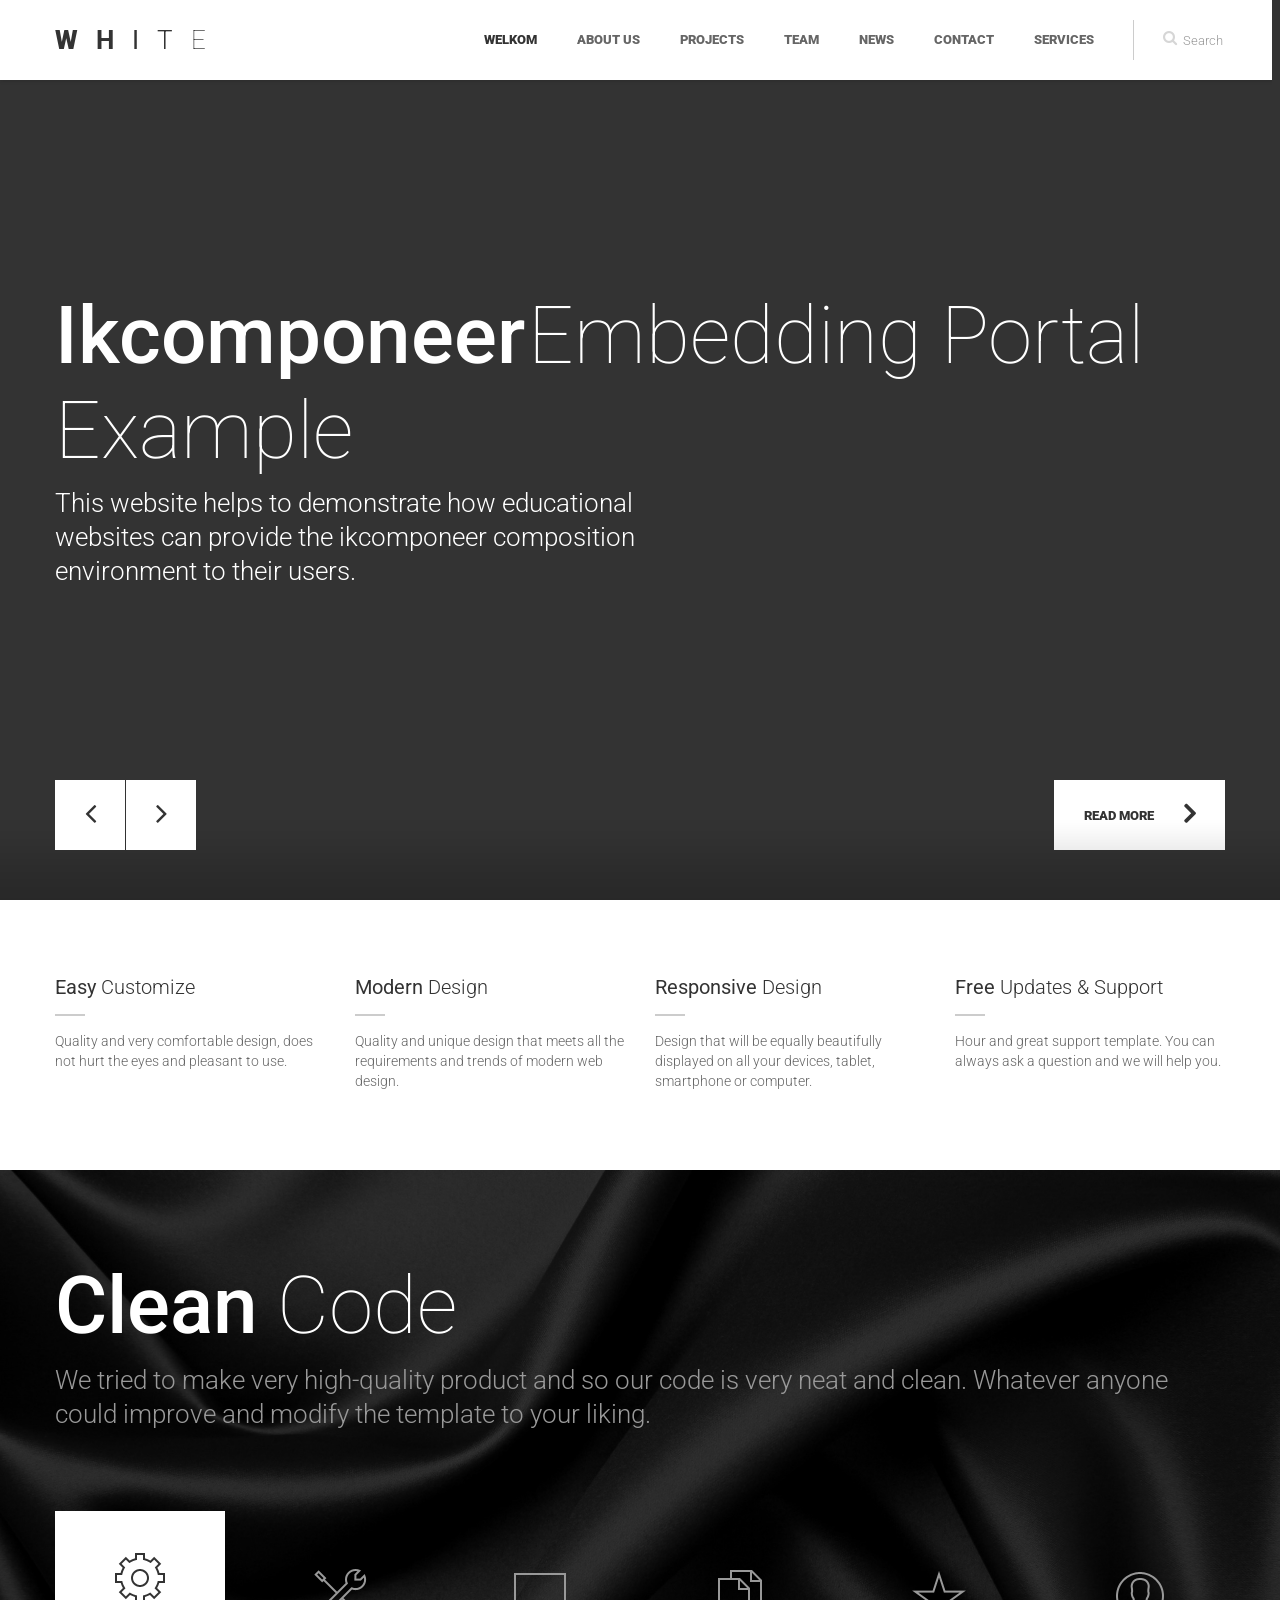
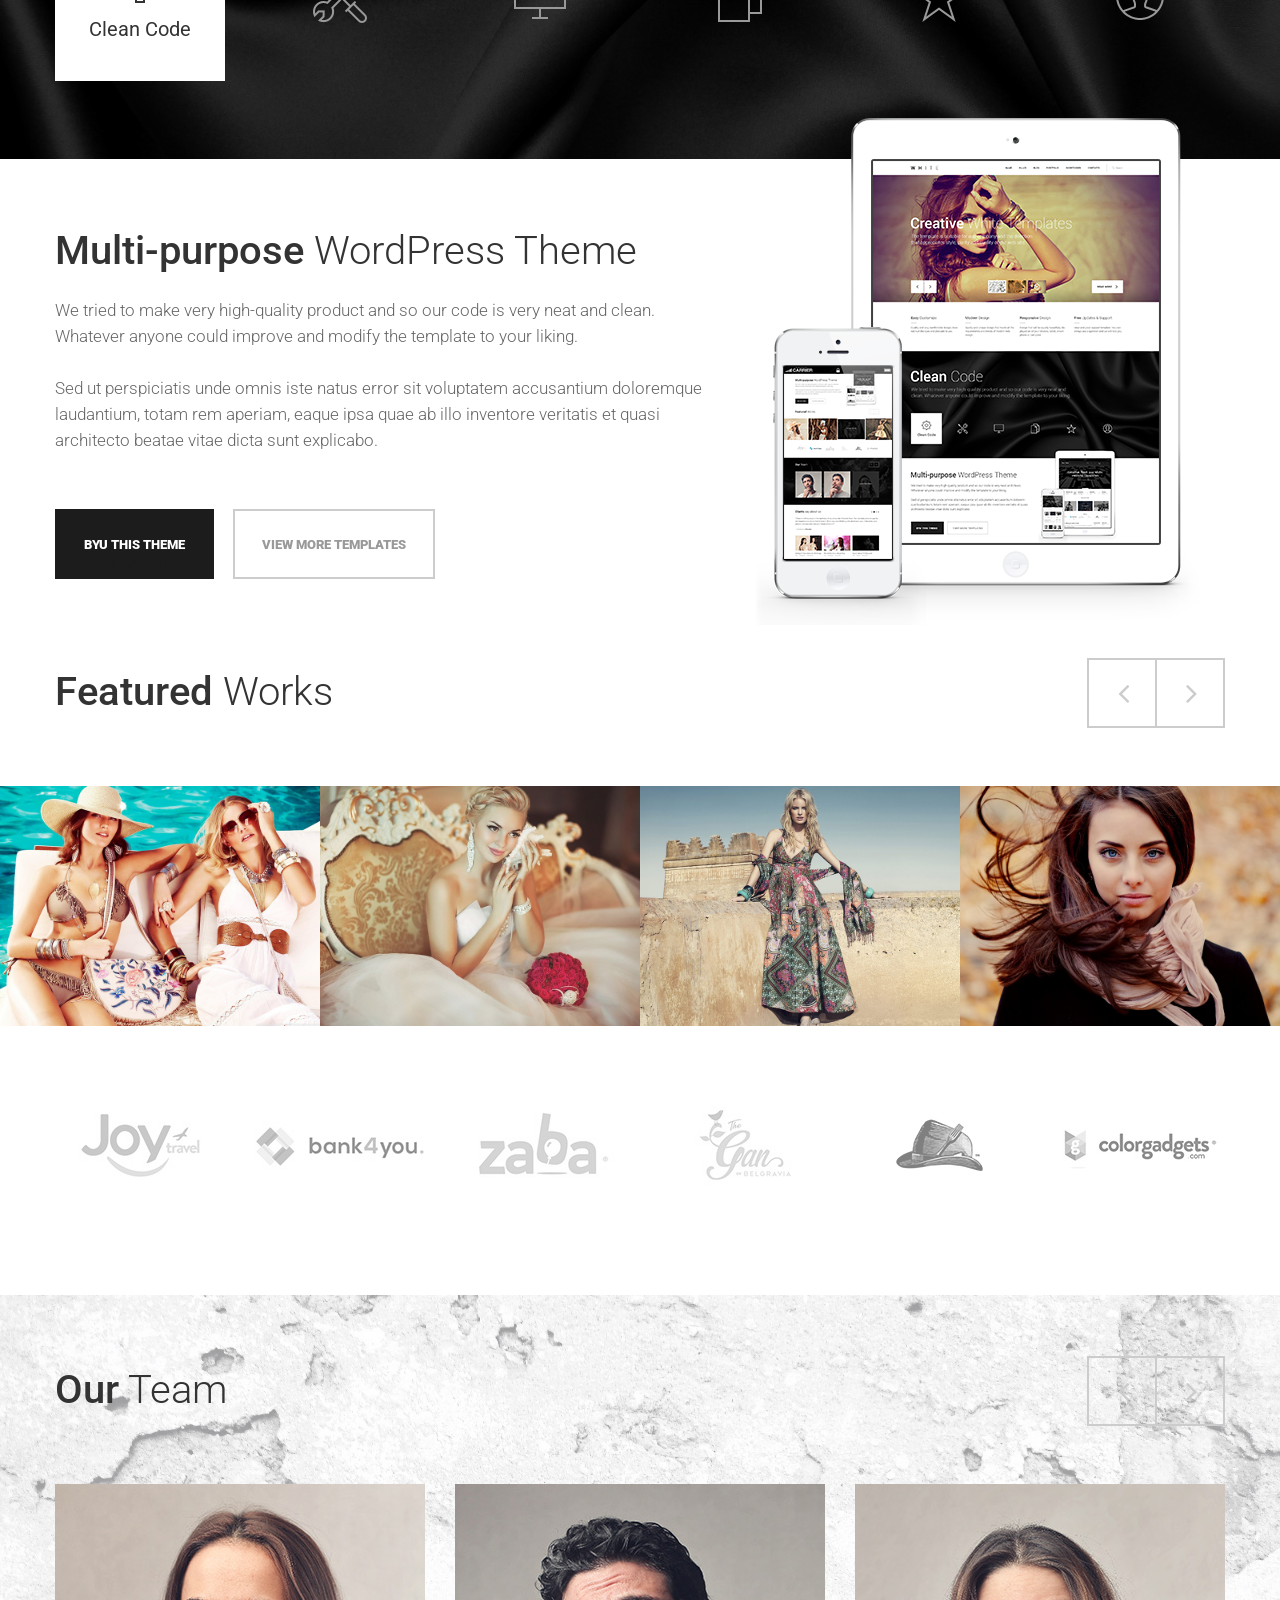
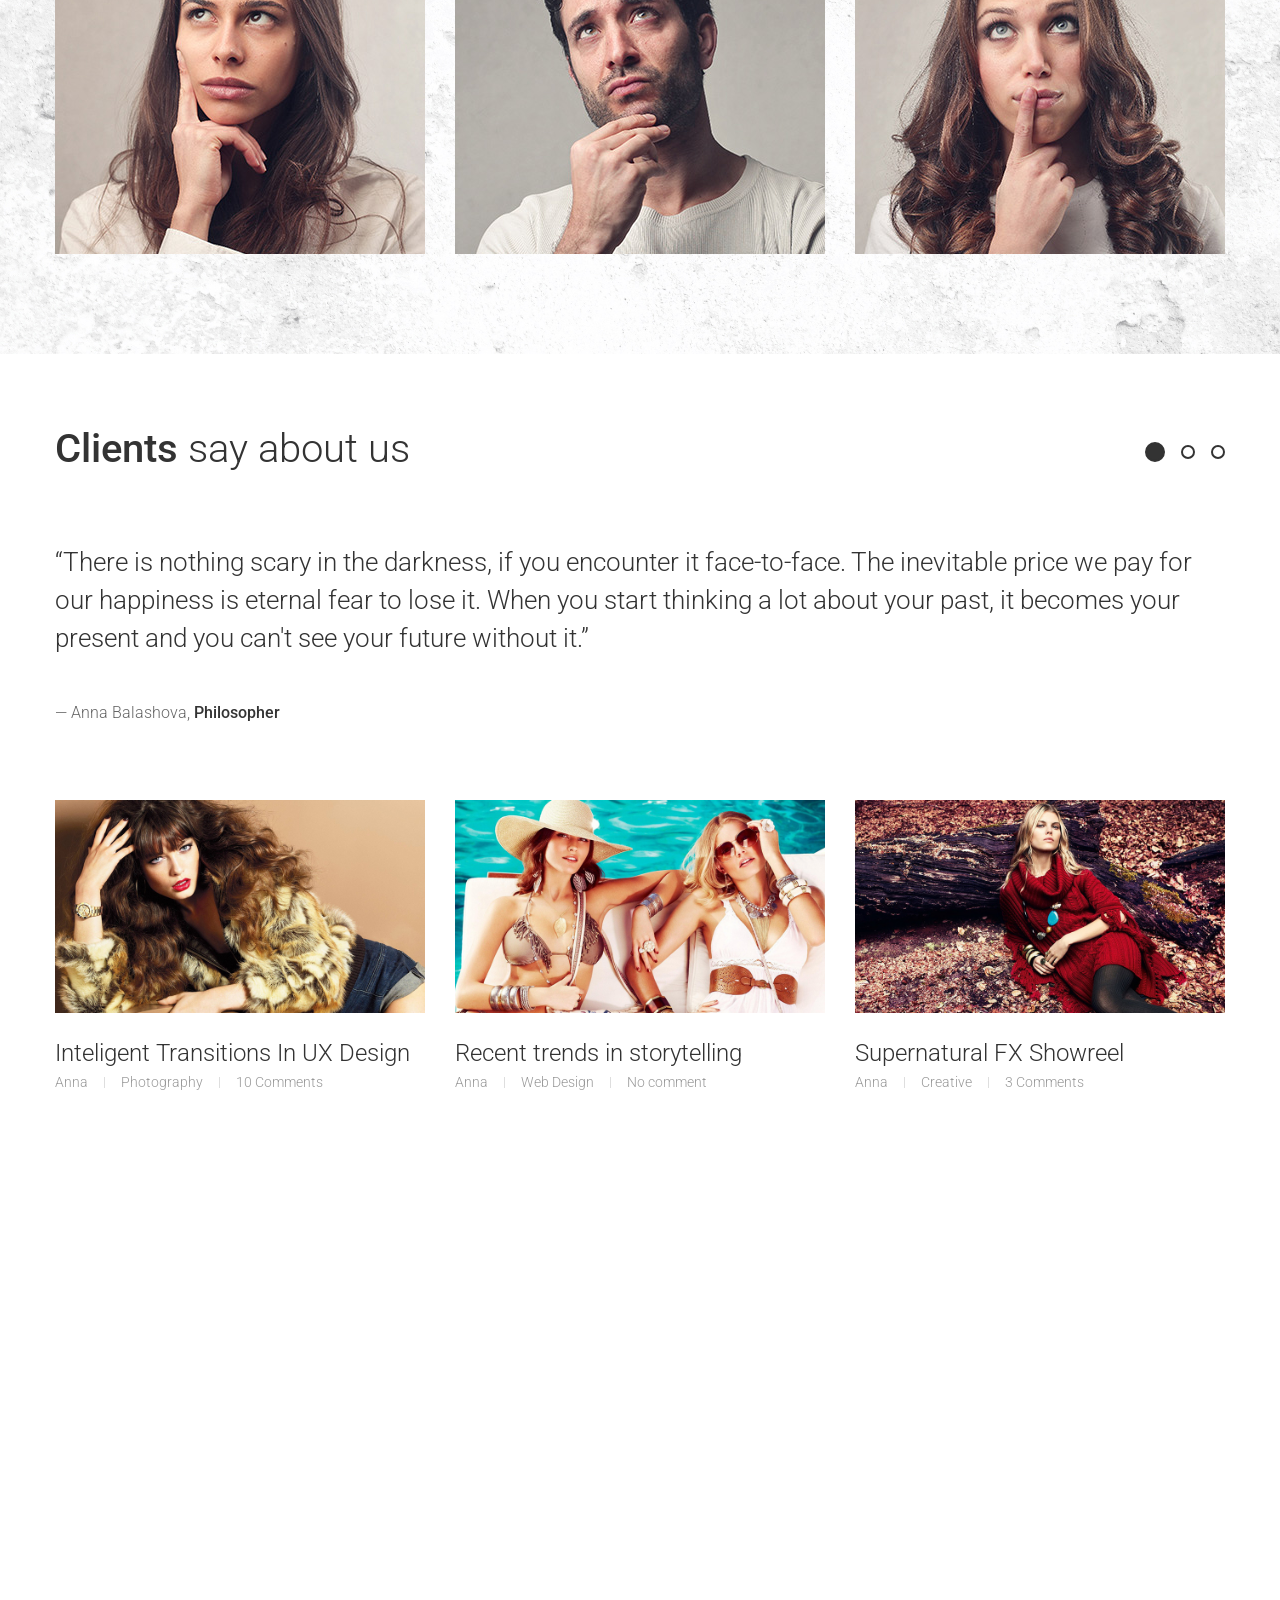
<file: index.html>
<!DOCTYPE html>
<html lang="en">
<head>
	
	<meta charset="utf-8">
	<title>ikcomponeer embedding portal example</title>
    <meta name="viewport" content="width=device-width, initial-scale=1.0">
	<meta name="description" content="">
	<meta name="author" content="">
	
	<link rel="shortcut icon" href="images/favicon.ico">
    
	<!-- CSS -->
	<link href="css/bootstrap.min.css" rel="stylesheet" type="text/css" />
	<link href="css/flexslider.css" rel="stylesheet" type="text/css" />
	<link href="css/prettyPhoto.css" rel="stylesheet" type="text/css" />
	<link href="css/animate.css" rel="stylesheet" type="text/css" media="all" />
    <link href="css/owl.carousel.css" rel="stylesheet">
	<link href="css/style.css" rel="stylesheet" type="text/css" />
    
	<!-- FONTS -->
	<link href='http://fonts.googleapis.com/css?family=Roboto:400,100,100italic,300,300italic,400italic,500italic,700,500,700italic,900,900italic' rel='stylesheet' type='text/css'>
	<link href="http://netdna.bootstrapcdn.com/font-awesome/4.0.3/css/font-awesome.css" rel="stylesheet">	
    
	<!-- SCRIPTS -->
	<!--[if IE]><script src="http://html5shiv.googlecode.com/svn/trunk/html5.js"></script><![endif]-->
    <!--[if IE]><html class="ie" lang="en"> <![endif]-->
	
	<script src="js/jquery.min.js" type="text/javascript"></script>
	<script src="js/bootstrap.min.js" type="text/javascript"></script>
	<script src="js/jquery.prettyPhoto.js" type="text/javascript"></script>
	<script src="js/jquery.nicescroll.min.js" type="text/javascript"></script>
	<script src="js/superfish.min.js" type="text/javascript"></script>
	<script src="js/jquery.flexslider-min.js" type="text/javascript"></script>
	<script src="js/owl.carousel.js" type="text/javascript"></script>
	<script src="js/jquery.mb.YTPlayer.js" type="text/javascript"></script>
	<script src="js/animate.js" type="text/javascript"></script>
	<script src="js/jquery.BlackAndWhite.js"></script>
	<script src="js/jquery.ajax-retry.min.js"></script>
	<script src="js/myscript.js" type="text/javascript"></script>
	<script>
		
		//PrettyPhoto
		jQuery(document).ready(function() {
			$("a[rel^='prettyPhoto']").prettyPhoto();
		});
		
		//BlackAndWhite
		$(window).load(function(){
			$('.client_img').BlackAndWhite({
				hoverEffect : true, // default true
				// set the path to BnWWorker.js for a superfast implementation
				webworkerPath : false,
				// for the images with a fluid width and height 
				responsive:true,
				// to invert the hover effect
				invertHoverEffect: false,
				// this option works only on the modern browsers ( on IE lower than 9 it remains always 1)
				intensity:1,
				speed: { //this property could also be just speed: value for both fadeIn and fadeOut
					fadeIn: 300, // 200ms for fadeIn animations
					fadeOut: 300 // 800ms for fadeOut animations
				},
				onImageReady:function(img) {
					// this callback gets executed anytime an image is converted
				}
			});
		});
		
	</script>
	
	<script src='https://www.google.com/recaptcha/api.js'></script>
	
</head>
<body>

<!-- PRELOADER -->
<img id="preloader" src="images/preloader.gif" alt="" />
<!-- //PRELOADER -->
<div class="preloader_hide">

	<!-- PAGE -->
	<div id="page">
	
		<!-- HEADER -->
		<header>
			
			<!-- MENU BLOCK -->
			<div class="menu_block">
			
				<!-- CONTAINER -->
				<div class="container clearfix">
					
					<!-- LOGO -->
					<div class="logo pull-left">
						<a href="index.html" ><span class="b1">w</span><span class="b2">h</span><span class="b3">i</span><span class="b4">t</span><span class="b5">e</span></a>
					</div><!-- //LOGO -->
					
					<!-- SEARCH FORM -->
					<div id="search-form" class="pull-right">
						<form method="get" action="#">
							<input type="text" name="Search" value="Search" onFocus="if (this.value == 'Search') this.value = '';" onBlur="if (this.value == '') this.value = 'Search';" />
						</form>
					</div><!-- SEARCH FORM -->
					
					<!-- MENU -->
					<div class="pull-right">
						<nav class="navmenu center">
							<ul>
								<li class="first active scroll_btn"><a href="#home" >Welkom</a></li>
								<li class="scroll_btn"><a href="#about" >About Us</a></li>
								<li class="scroll_btn"><a href="#projects" >Projects</a></li>
								<li class="scroll_btn"><a href="#team" >Team</a></li>
								<li class="scroll_btn"><a href="#news" >News</a></li>
								<li class="scroll_btn last"><a href="#contacts" >Contact</a></li>
								<li class="sub-menu">
									<a href="javascript:void(0);" >Services</a>
									<ul>
										<li><a href="blog.html" >ikc-2020</a></li>
										<li><a href="blog-post.html" >pricing</a></li>
										<li><a href="portfolio-post.html" >services</a></li>
									</ul>
								</li>
							</ul>
						</nav>
					</div><!-- //MENU -->
				</div><!-- //MENU BLOCK -->
			</div><!-- //CONTAINER -->
		</header><!-- //HEADER -->
		
		
		<!-- HOME -->
		<section id="home" class="padbot0">
				
			<!-- TOP SLIDER -->
			<div class="flexslider top_slider">
				<ul class="slides">
					<li class="slide1">
						<div class="flex_caption1">
							<p class="title1 captionDelay2 FromTop">Ikcomponeer</p>
							<p class="title2 captionDelay4 FromTop">Embedding Portal</p>
							<p class="title3 captionDelay6 FromTop">Example</p>
							<p class="title4 captionDelay7 FromBottom">This website helps to demonstrate how educational websites can provide the ikcomponeer composition environment to their users.</p>
						</div>
						<a class="slide_btn FromRight" href="javascript:void(0);" >Read More</a>
					<li class="slide2">
						<div class="flex_caption1">
							<p class="title1 captionDelay6 FromLeft">Authorize</p>
							<p class="title2 captionDelay4 FromLeft">Your</p>
							<p class="title3 captionDelay2 FromLeft">Users</p>
							<p class="title4 captionDelay7 FromLeft">By sending a signed authorization request to the ikcomponeer back end, you are provided a key that identifies the user with ikcomponeer and he can thus access his own resources. It gives access to tailored educational material and complex buildup of content around an educational program or a social group such as a school or organization.</p>
						</div>
						<a class="slide_btn FromRight" href="javascript:void(0);" >Read More</a>
					</li>
					<li class="slide3">
						<div class="flex_caption1">
							<p class="title1 captionDelay1 FromBottom">Optimized</p>
							<p class="title2 captionDelay2 FromBottom">NegtGen</p>
							<p class="title3 captionDelay3 FromBottom">Availability</p>
							<p class="title4 captionDelay5 FromBottom">By using this new authentication method you are well up to date for the coming years of ikcomponeer support and faster composition tool loads for your users.</p>
						</div>
						<a class="slide_btn FromRight" href="javascript:void(0);" >Read More</a>
					</li>
				</ul>
				
				<!-- VIDEO BACKGROUND -->
              <a name="P2" class="player" id="P2" data-property="{videoURL:'tDvBwPzJ7dY',containment:'.top_slider',autoPlay:true, mute:true, startAt:0, opacity:1}"></a>
              <!-- //VIDEO BACKGROUND -->
			</div><!-- //TOP SLIDER -->
		</section><!-- //HOME -->
		
		
		<!-- ABOUT -->
		<section id="about">
			
			<!-- SERVICES -->
			<div class="services_block padbot40" data-appear-top-offset="-200" data-animated="fadeInUp">
				
				<!-- CONTAINER -->
				<div class="container">
				
					<!-- ROW -->
					<div class="row">
						<div class="col-lg-3 col-md-3 col-sm-6 col-xs-6 col-ss-12 margbot30">
							<a class="services_item" href="javascript:void(0);" >
								<p><b>Easy</b> Customize</p>
								<span>Quality and very comfortable design, does not hurt the eyes and pleasant to use.</span>
							</a>
						</div>
						<div class="col-lg-3 col-md-3 col-sm-6 col-xs-6 col-ss-12 margbot30">
							<a class="services_item" href="javascript:void(0);" >
								<p><b>Modern</b> Design</p>
								<span>Quality and unique design that meets all the requirements and trends of modern web design.</span>
							</a>
						</div>
						<div class="col-lg-3 col-md-3 col-sm-6 col-xs-6 col-ss-12 margbot30">
							<a class="services_item" href="javascript:void(0);" >
								<p><b>Responsive</b> Design</p>
								<span>Design that will be equally beautifully displayed on all your devices, tablet, smartphone or computer.</span>
							</a>
						</div>
						<div class="col-lg-3 col-md-3 col-sm-6 col-xs-6 col-ss-12 margbot30">
							<a class="services_item" href="javascript:void(0);" >
								<p><b>Free</b> Updates & Support</p>
								<span>Hour and great support template. You can always ask a question and we will help you.</span>
							</a>
						</div>
					</div><!-- //ROW -->
				</div><!-- //CONTAINER -->
			</div><!-- //SERVICES -->
			
			<!-- CLEAN CODE -->
			<div class="cleancode_block">
				
				<!-- CONTAINER -->
				<div class="container" data-appear-top-offset="-200" data-animated="fadeInUp">
					
					<!-- CASTOM TAB -->
					<div id="myTabContent" class="tab-content">
						<div class="tab-pane fade in active clearfix" id="tab1">
							<p class="title"><b>Clean</b> Code</p>
							<span>We tried to make very high-quality product and so our code is very neat and clean. Whatever anyone could improve and modify the template to your liking.</span>
						</div>
						<div class="tab-pane fade clearfix" id="tab2">
							<p class="title"><b>Technical</b> Support</p>
							<span>We tried to make very high-quality product and so our code is very neat and clean. Whatever anyone could improve and modify the template to your liking.</span>
						</div>
						<div class="tab-pane fade clearfix" id="tab3">
							<p class="title"><b>Responsive</b></p>
							<span>We tried to make very high-quality product and so our code is very neat and clean. Whatever anyone could improve and modify the template to your liking.</span>
						</div>
						<div class="tab-pane fade clearfix" id="tab4">
							<p class="title"><b>Documentation</b></p>
							<span>We tried to make very high-quality product and so our code is very neat and clean. Whatever anyone could improve and modify the template to your liking.</span>
						</div>
						<div class="tab-pane fade clearfix" id="tab5">
							<p class="title"><b>Quality</b></p>
							<span>We tried to make very high-quality product and so our code is very neat and clean. Whatever anyone could improve and modify the template to your liking.</span>
						</div>
						<div class="tab-pane fade clearfix" id="tab6">
							<p class="title"><b>Support</b></p>
							<span>We tried to make very high-quality product and so our code is very neat and clean. Whatever anyone could improve and modify the template to your liking.</span>
						</div>
					</div>
					<ul id="myTab" class="nav nav-tabs">
						<li class="active"><a class="i1" href="#tab1" data-toggle="tab" ><i></i><span>Clean Code</span></a></li>
						<li><a class="i2" href="#tab2" data-toggle="tab" ><i></i><span>Support</span></a></li>
						<li><a class="i3" href="#tab3" data-toggle="tab" ><i></i><span>Responsive</span></a></li>
						<li><a class="i4" href="#tab4" data-toggle="tab" ><i></i><span>Documentation</span></a></li>
						<li><a class="i5" href="#tab5" data-toggle="tab" ><i></i><span>Quality</span></a></li>
						<li><a class="i6" href="#tab6" data-toggle="tab" ><i></i><span>Support</span></a></li>
					</ul><!-- CASTOM TAB -->
				</div><!-- //CONTAINER -->
			</div><!-- //CLEAN CODE -->
			
			<!-- MULTI PURPOSE -->
			<div class="purpose_block">
				
				<!-- CONTAINER -->
				<div class="container">
					
					<!-- ROW -->
					<div class="row">
					
						<div class="col-lg-7 col-md-7 col-sm-7" data-appear-top-offset="-200" data-animated="fadeInLeft">
							<h2><b>Multi-purpose</b> WordPress Theme</h2>
							<p>We tried to make very high-quality product and so our code is very neat and clean. Whatever anyone could improve and modify the template to your liking.</p>
							<p>Sed ut perspiciatis unde omnis iste natus error sit voluptatem accusantium doloremque laudantium, totam rem aperiam, eaque ipsa quae ab illo inventore veritatis et quasi architecto beatae vitae dicta sunt explicabo.</p>
							<a class="btn btn-active" href="javascript:void(0);" ><span data-hover="Yes I want it">Byu This theme</span></a>
							<a class="btn" href="javascript:void(0);" >View more templates</a>
						</div>
						
						<div class="col-lg-5 col-md-5 col-sm-5 ipad_img_in" data-appear-top-offset="-200" data-animated="fadeInRight">
							<img class="ipad_img1" src="images/img1.png" alt="" />
						</div>
					</div><!-- //ROW -->
				</div><!-- //CONTAINER -->
			</div><!-- //MULTI PURPOSE -->
		</section><!-- //ABOUT -->
		
		
		<!-- PROJECTS -->
		<section id="projects" class="padbot20">
		
			<!-- CONTAINER -->
			<div class="container">
				<h2><b>Featured</b> Works</h2>
			</div><!-- //CONTAINER -->
			
				
			<div class="projects-wrapper" data-appear-top-offset="-200" data-animated="fadeInUp">
				<!-- PROJECTS SLIDER -->
				<div class="owl-demo owl-carousel projects_slider">
					
					<!-- work1 -->
					<div class="item">
						<div class="work_item">
							<div class="work_img">
								<img src="images/works/1.jpg" alt="" />
								<a class="zoom" href="images/works/1.jpg" rel="prettyPhoto[portfolio1]" ></a>
							</div>
							<div class="work_description">
								<div class="work_descr_cont">
									<a href="portfolio-post.html" >Ginger Beast</a>
									<span>17 March, 2041</span>
								</div>
							</div>
						</div>
					</div><!-- //work1 -->
					
					<!-- work2 -->
					<div class="item">
						<div class="work_item">
							<div class="work_img">
								<img src="images/works/2.jpg" alt="" />
								<a class="zoom" href="images/works/2.jpg" rel="prettyPhoto[portfolio1]" ></a>
							</div>
							<div class="work_description">
								<div class="work_descr_cont">
									<a href="portfolio-post.html" >Ginger Beast</a>
									<span>17 March, 2041</span>
								</div>
							</div>
						</div>
					</div><!-- //work2 -->
					
					<!-- work3 -->
					<div class="item">
						<div class="work_item">
							<div class="work_img">
								<img src="images/works/3.jpg" alt="" />
								<a class="zoom" href="images/works/3.jpg" rel="prettyPhoto[portfolio1]" ></a>
							</div>
							<div class="work_description">
								<div class="work_descr_cont">
									<a href="portfolio-post.html" >Ginger Beast</a>
									<span>17 March, 2041</span>
								</div>
							</div>
						</div>
					</div><!-- //work3 -->
					
					<!-- work4 -->
					<div class="item">
						<div class="work_item">
							<div class="work_img">
								<img src="images/works/4.jpg" alt="" />
								<a class="zoom" href="images/works/4.jpg" rel="prettyPhoto[portfolio1]" ></a>
							</div>
							<div class="work_description">
								<div class="work_descr_cont">
									<a href="portfolio-post.html" >Ginger Beast</a>
									<span>17 March, 2041</span>
								</div>
							</div>
						</div>
					</div><!-- //work4 -->
					
					<!-- work5 -->
					<div class="item">
						<div class="work_item">
							<div class="work_img">
								<img src="images/works/5.jpg" alt="" />
								<a class="zoom" href="images/works/5.jpg" rel="prettyPhoto[portfolio1]" ></a>
							</div>
							<div class="work_description">
								<div class="work_descr_cont">
									<a href="portfolio-post.html" >Ginger Beast</a>
									<span>17 March, 2041</span>
								</div>
							</div>
						</div>
					</div><!-- //work5 -->
					
					<!-- work6 -->
					<div class="item">
						<div class="work_item">
							<div class="work_img">
								<img src="images/works/6.jpg" alt="" />
								<a class="zoom" href="images/works/6.jpg" rel="prettyPhoto[portfolio1]" ></a>
							</div>
							<div class="work_description">
								<div class="work_descr_cont">
									<a href="portfolio-post.html" >Ginger Beast</a>
									<span>17 March, 2041</span>
								</div>
							</div>
						</div>
					</div><!-- //work6 -->
					
					<!-- work7 -->
					<div class="item">
						<div class="work_item">
							<div class="work_img">
								<img src="images/works/7.jpg" alt="" />
								<a class="zoom" href="images/works/7.jpg" rel="prettyPhoto[portfolio1]" ></a>
							</div>
							<div class="work_description">
								<div class="work_descr_cont">
									<a href="portfolio-post.html" >Ginger Beast</a>
									<span>17 March, 2041</span>
								</div>
							</div>
						</div>
					</div><!-- //work7 -->
				</div><!-- //PROJECTS SLIDER -->
			</div>
			
			
			<!-- OUR CLIENTS -->
			<div class="our_clients">
			
				<!-- CONTAINER -->
				<div class="container" data-appear-top-offset="-200" data-animated="fadeInUp">
					
					<!-- ROW -->
					<div class="row">
						<div class="col-lg-2 col-md-2 col-sm-2 client_img">
							<img src="images/clients/1.jpg" alt="" />
						</div>
						<div class="col-lg-2 col-md-2 col-sm-2 client_img">
							<img src="images/clients/2.jpg" alt="" />
						</div>
						<div class="col-lg-2 col-md-2 col-sm-2 client_img">
							<img src="images/clients/3.jpg" alt="" />
						</div>
						<div class="col-lg-2 col-md-2 col-sm-2 client_img">
							<img src="images/clients/4.jpg" alt="" />
						</div>
						<div class="col-lg-2 col-md-2 col-sm-2 client_img">
							<img src="images/clients/5.jpg" alt="" />
						</div>
						<div class="col-lg-2 col-md-2 col-sm-2 client_img">
							<img src="images/clients/6.jpg" alt="" />
						</div>
					</div><!-- //ROW -->
				</div><!-- CONTAINER -->
			</div><!-- //OUR CLIENTS -->
		</section><!-- //PROJECTS -->
		
		
		<!-- TEAM -->
		<section id="team">
		
			<!-- CONTAINER -->
			<div class="container">
				<h2><b>Our</b> Team</h2>
				
				<!-- ROW -->
				<div class="row" data-appear-top-offset="-200" data-animated="fadeInUp">
						
					<!-- TEAM SLIDER -->
					<div class="owl-demo owl-carousel team_slider">
				
						<!-- crewman1 -->
						<div class="item">
							<div class="crewman_item">
								<div class="crewman">
									<img src="images/team/1.jpg" alt="" />
								</div>
								<div class="crewman_descr center">
									<div class="crewman_descr_cont">
										<p>Sarah Brown</p>
										<span>Director</span>
									</div>
								</div>
								<div class="crewman_social">
									<a href="javascript:void(0);" ><i class="fa fa-twitter"></i></a>
									<a href="javascript:void(0);" ><i class="fa fa-facebook-square"></i></a>
								</div>
							</div>
						</div><!-- crewman1 -->
						
						<!-- crewman2 -->
						<div class="item">
							<div class="crewman_item">
								<div class="crewman">
									<img src="images/team/2.jpg" alt="" />
								</div>
								<div class="crewman_descr center">
									<div class="crewman_descr_cont">
										<p>David Jones</p>
										<span>Creative Director</span>
									</div>
								</div>
								<div class="crewman_social">
									<a href="javascript:void(0);" ><i class="fa fa-google-plus"></i></a>
									<a href="javascript:void(0);" ><i class="fa fa-twitter"></i></a>
									<a href="javascript:void(0);" ><i class="fa fa-facebook-square"></i></a>
								</div>
							</div>
						</div><!-- crewman1 -->
						
						<!-- crewman3 -->
						<div class="item">
							<div class="crewman_item">
								<div class="crewman">
									<img src="images/team/3.jpg" alt="" />
								</div>
								<div class="crewman_descr center">
									<div class="crewman_descr_cont">
										<p>Kate Smith</p>
										<span>Manager</span>
									</div>
								</div>
								<div class="crewman_social">
									<a href="javascript:void(0);" ><i class="fa fa-twitter"></i></a>
									<a href="javascript:void(0);" ><i class="fa fa-facebook-square"></i></a>
								</div>
							</div>
						</div><!-- crewman3 -->
						
						<!-- crewman4 -->
						<div class="item">
							<div class="crewman_item">
								<div class="crewman">
									<img src="images/team/4.jpg" alt="" />
								</div>
								<div class="crewman_descr center">
									<div class="crewman_descr_cont">
										<p>Peter Parker</p>
										<span>Manager</span>
									</div>
								</div>
								<div class="crewman_social">
									<a href="javascript:void(0);" ><i class="fa fa-twitter"></i></a>
									<a href="javascript:void(0);" ><i class="fa fa-facebook-square"></i></a>
								</div>
							</div>
						</div><!-- crewman4 -->
						
						<!-- crewman5 -->
						<div class="item">
							<div class="crewman_item">
								<div class="crewman">
									<img src="images/team/5.jpg" alt="" />
								</div>
								<div class="crewman_descr center">
									<div class="crewman_descr_cont">
										<p>Jim Moss</p>
										<span>Designer</span>
									</div>
								</div>
								<div class="crewman_social">
									<a href="javascript:void(0);" ><i class="fa fa-google-plus"></i></a>
									<a href="javascript:void(0);" ><i class="fa fa-twitter"></i></a>
									<a href="javascript:void(0);" ><i class="fa fa-facebook-square"></i></a>
								</div>
							</div>
						</div><!-- crewman5 -->
						
						<!-- crewman6 -->
						<div class="item">
							<div class="crewman_item">
								<div class="crewman">
									<img src="images/team/6.jpg" alt="" />
								</div>
								<div class="crewman_descr center">
									<div class="crewman_descr_cont">
										<p>John Marks</p>
										<span>Designer</span>
									</div>
								</div>
								<div class="crewman_social">
									<a href="javascript:void(0);" ><i class="fa fa-twitter"></i></a>
									<a href="javascript:void(0);" ><i class="fa fa-facebook-square"></i></a>
								</div>
							</div>
						</div><!-- crewman6 -->
						
						<!-- crewman7 -->
						<div class="item">
							<div class="crewman_item">
								<div class="crewman">
									<img src="images/team/7.jpg" alt="" />
								</div>
								<div class="crewman_descr center">
									<div class="crewman_descr_cont">
										<p>Joe Mades</p>
										<span>Developer</span>
									</div>
								</div>
								<div class="crewman_social">
									<a href="javascript:void(0);" ><i class="fa fa-twitter"></i></a>
									<a href="javascript:void(0);" ><i class="fa fa-facebook-square"></i></a>
								</div>
							</div>
						</div><!-- crewman7 -->
						
						<!-- crewman8 -->
						<div class="item">
							<div class="crewman_item">
								<div class="crewman">
									<img src="images/team/8.jpg" alt="" />
								</div>
								<div class="crewman_descr center">
									<div class="crewman_descr_cont">
										<p>Julia Anderson</p>
										<span>Developer</span>
									</div>
								</div>
								<div class="crewman_social">
									<a href="javascript:void(0);" ><i class="fa fa-google-plus"></i></a>
									<a href="javascript:void(0);" ><i class="fa fa-twitter"></i></a>
									<a href="javascript:void(0);" ><i class="fa fa-facebook-square"></i></a>
								</div>
							</div>
						</div><!-- crewman8 -->
					</div><!-- TEAM SLIDER -->
				</div><!-- //ROW -->
			</div><!-- //CONTAINER -->
		</section><!-- //TEAM -->
		
		
		<!-- NEWS -->
		<section id="news">
		
			<!-- CONTAINER -->
			<div class="container">
				<h2><b>Clients</b> say about us</h2>
				
				<!-- TESTIMONIALS -->
				<div class="testimonials" data-appear-top-offset="-200" data-animated="fadeInUp">
						
					<!-- TESTIMONIALS SLIDER -->
					<div class="owl-demo owl-carousel testim_slider">
						
						<!-- TESTIMONIAL1 -->
						<div class="item">
							<div class="testim_content">“There is nothing scary in the darkness, if you encounter it face-to-face. The inevitable price we pay for our happiness is eternal fear to lose it. When you start thinking a lot about your past, it becomes your present and you can't see your future without it.”</div>
							<div class="testim_author">—  Anna Balashova, <b>Philosopher</b></div>
						</div><!-- TESTIMONIAL1 -->
						
						<!-- TESTIMONIAL2 -->
						<div class="item">
							<div class="testim_content">“There is nothing scary in the darkness, if you encounter it face-to-face. The inevitable price we pay for our happiness is eternal fear to lose it. When you start thinking a lot about your past, it becomes your present and you can't see your future without it.”</div>
							<div class="testim_author">—  Anna Balashova, <b>Philosopher</b></div>
						</div><!-- TESTIMONIAL2 -->
						
						<!-- TESTIMONIAL3 -->
						<div class="item">
							<div class="testim_content">“There is nothing scary in the darkness, if you encounter it face-to-face. The inevitable price we pay for our happiness is eternal fear to lose it. When you start thinking a lot about your past, it becomes your present and you can't see your future without it.”</div>
							<div class="testim_author">—  Anna Balashova, <b>Philosopher</b></div>
						</div><!-- TESTIMONIAL3 -->
					</div><!-- TESTIMONIALS SLIDER -->
				</div><!-- //TESTIMONIALS -->
				
				<!-- RECENT POSTS -->
				<div class="row recent_posts" data-appear-top-offset="-200" data-animated="fadeInUp">
					<div class="col-lg-4 col-md-4 col-sm-4 padbot30 post_item_block">
						<div class="post_item">
							<div class="post_item_img">
								<img src="images/blog/1.jpg" alt="" />
								<a class="link" href="blog-post.html" ></a>
							</div>
							<div class="post_item_content">
								<a class="title" href="blog-post.html" >Inteligent Transitions In UX Design</a>
								<ul class="post_item_inf">
									<li><a href="javascript:void(0);" >Anna</a> |</li>
									<li><a href="javascript:void(0);" >Photography</a> |</li>
									<li><a href="javascript:void(0);" >10 Comments</a></li>
								</ul>
							</div>
						</div>
					</div>
					<div class="col-lg-4 col-md-4 col-sm-4 padbot30 post_item_block">
						<div class="post_item">
							<div class="post_item_img">
								<img src="images/blog/2.jpg" alt="" />
								<a class="link" href="blog-post.html"></a>
							</div>
							<div class="post_item_content">
								<a class="title" href="blog-post.html" >Recent trends in storytelling</a>
								<ul class="post_item_inf">
									<li><a href="javascript:void(0);" >Anna</a> |</li>
									<li><a href="javascript:void(0);" >Web Design</a> |</li>
									<li><a href="javascript:void(0);" >No comment</a></li>
								</ul>
							</div>
						</div>
					</div>
					<div class="col-lg-4 col-md-4 col-sm-4 padbot30 post_item_block">
						<div class="post_item">
							<div class="post_item_img">
								<img src="images/blog/3.jpg" alt="" />
								<a class="link" href="blog-post.html"></a>
							</div>
							<div class="post_item_content">
								<a class="title" href="blog-post.html" >Supernatural FX Showreel</a>
								<ul class="post_item_inf">
									<li><a href="javascript:void(0);" >Anna</a> |</li>
									<li><a href="javascript:void(0);" >Creative</a> |</li>
									<li><a href="javascript:void(0);" >3 Comments</a></li>
								</ul>
							</div>
						</div>
					</div>
				</div><!-- RECENT POSTS -->
			</div><!-- //CONTAINER -->
		</section><!-- //NEWS -->
	</div><!-- //PAGE -->
	
	<!-- CONTACTS -->
	<section id="contacts">
	</section><!-- //CONTACTS -->
	
	<!-- FOOTER -->
	<footer>
			
		<!-- CONTAINER -->
		<div class="container">
			
			<!-- ROW -->
			<div class="row" data-appear-top-offset="-200" data-animated="fadeInUp">
				
				<div class="col-lg-4 col-md-4 col-sm-6 padbot30">
					<h4><b>Info</b> Pages</h4>
					<div class="recent_posts_small clearfix">
						<div class="post_item_img_small">
							<img src="images/blog/1.jpg" alt="" />
						</div>
						<div class="post_item_content_small">
							<a class="title" href="blog.html" >ikc-2020 roadmap and deprecations</a>
							<ul class="post_item_inf_small">
								<li>roadmap to next gen ikcomponeer</li>
							</ul>
						</div>
					</div>
					<div class="recent_posts_small clearfix">
						<div class="post_item_img_small">
							<img src="images/blog/2.jpg" alt="" />
						</div>
						<div class="post_item_content_small">
							<a class="title" href="blog.html" >ikc-2020 pricing and payment</a>
							<ul class="post_item_inf_small">
								<li>how much will it cost and how to buy</li>
							</ul>
						</div>
					</div>
					<div class="recent_posts_small clearfix">
						<div class="post_item_img_small">
							<img src="images/blog/3.jpg" alt="" />
						</div>
						<div class="post_item_content_small">
							<a class="title" href="blog.html" >embedding and subdomain service</a>
							<ul class="post_item_inf_small">
								<li>embed in your portal or use ours</li>
							</ul>
						</div>
					</div>
				</div>
				
				<div class="col-lg-4 col-md-4 col-sm-6 padbot30 foot_about_block">
					<h4><b>About</b> us</h4>
					<p>The ikcomponeer / componium website is offered to you by the collaborative efforts of the Dutch Metropole Orchestra and Adeptive Web Systems.</p>
					<p>Our aim is to ignite the joyful experience of classical music within educational contexts.</p>
					<!--
					<ul class="social">
						<li><a href="javascript:void(0);" ><i class="fa fa-twitter"></i></a></li>
						<li><a href="javascript:void(0);" ><i class="fa fa-facebook"></i></a></li>
						<li><a href="javascript:void(0);" ><i class="fa fa-google-plus"></i></a></li>
						<li><a href="javascript:void(0);" ><i class="fa fa-pinterest-square"></i></a></li>
						<li><a href="javascript:void(0);" ><i class="map_show fa fa-map-marker"></i></a></li>
					</ul>
					-->
				</div>
				
				<div class="respond_clear"></div>
				
				<div class="col-lg-4 col-md-4 padbot30">
					<h4 style="margin-bottom: 12px;"><b>Contact</b> Us</h4>
					
					<!-- CONTACT FORM -->
					<div class="span9 contact_form">
						<div id="note"></div>
						<div id="fields">
							<form id="contact-form-face" class="clearfix" >
								<textarea type="text" name="message" onFocus="if (this.value == 'Please enter your message here.') this.value = '';" onBlur="if (this.value == '') this.value = 'Please enter your message here.';" />Please enter your message here.</textarea>
								<input type="text" class="email" value="enter email" onFocus="if (this.value == 'enter email') this.value = '';" onBlur="if (this.value == '') this.value = 'enter email';"></input>
								<div 
									class="g-recaptcha" 
									data-sitekey="6LfPoAkUAAAAAHUmaIRP7O6JZoIjwJceUtQJmTVW"
									data-theme="dark"
									></div>
								<input class="contact_btn" type="button" value="Send message" style="margin-top:8px;"/>
							</form>
							
							<div id="contact-form-could-not-send" style="display:none">
								<p>Your message could not be sent due to a technical error. Please make sure your internet is working, refresh the page and try again."
							</div>
							
							<div id="contact-form-thankyou" style="display:none;">
								<p>Your message with id <span class="contact-form-msg-identifier"></span> was sent and validated successfully. We will react as soon as we have the time.</p>
							</div>
							
							<div id="contact-form-waiting" style="display:none;">
								<p>Processing message under id <span class="contact-form-msg-identifier"></span>, please wait for result status message ...</p>
							</div>
							
							<div id="contact-form-could-not-retrieve-status" style="display:none;">
								<p>Technical error when polling the result status message for your message under id <span class="contact-form-msg-identifier"></span>, make sure you have working internet, refresh the page and try again.</p>
							</div>
						</div>
					</div><!-- //CONTACT FORM -->
				</div>
			</div><!-- //ROW -->
			<div class="row copyright">
				<div class="col-lg-12 text-center">
				
				 <p>Crafted with <i class="fa fa-heart"></i> <a href="http://designscrazed.org/" >Designscrazed</a></p>
				</div>
			
			</div><!-- //ROW -->
		</div><!-- //CONTAINER -->
	</footer><!-- //FOOTER -->
	
	
	<!-- MAP 
	<div id="map">
		<a class="map_hide" href="javascript:void(0);" ><i class="fa fa-angle-right"></i><i class="fa fa-angle-left"></i></a>
		<iframe src="http://maps.google.com/maps?f=q&amp;give%20a%20hand=s_q&amp;hl=en&amp;geocode=&amp;q=london&amp;sll=37.0625,-95.677068&amp;sspn=42.631141,90.263672&amp;ie=UTF8&amp;hq=&amp;hnear=London,+United+Kingdom&amp;ll=51.500141,-0.126257&amp;spn=0.026448,0.039396&amp;z=14&amp;output=embed" ></iframe>
	</div><!-- //MAP -->

</div>
</body>
</html>
</file>
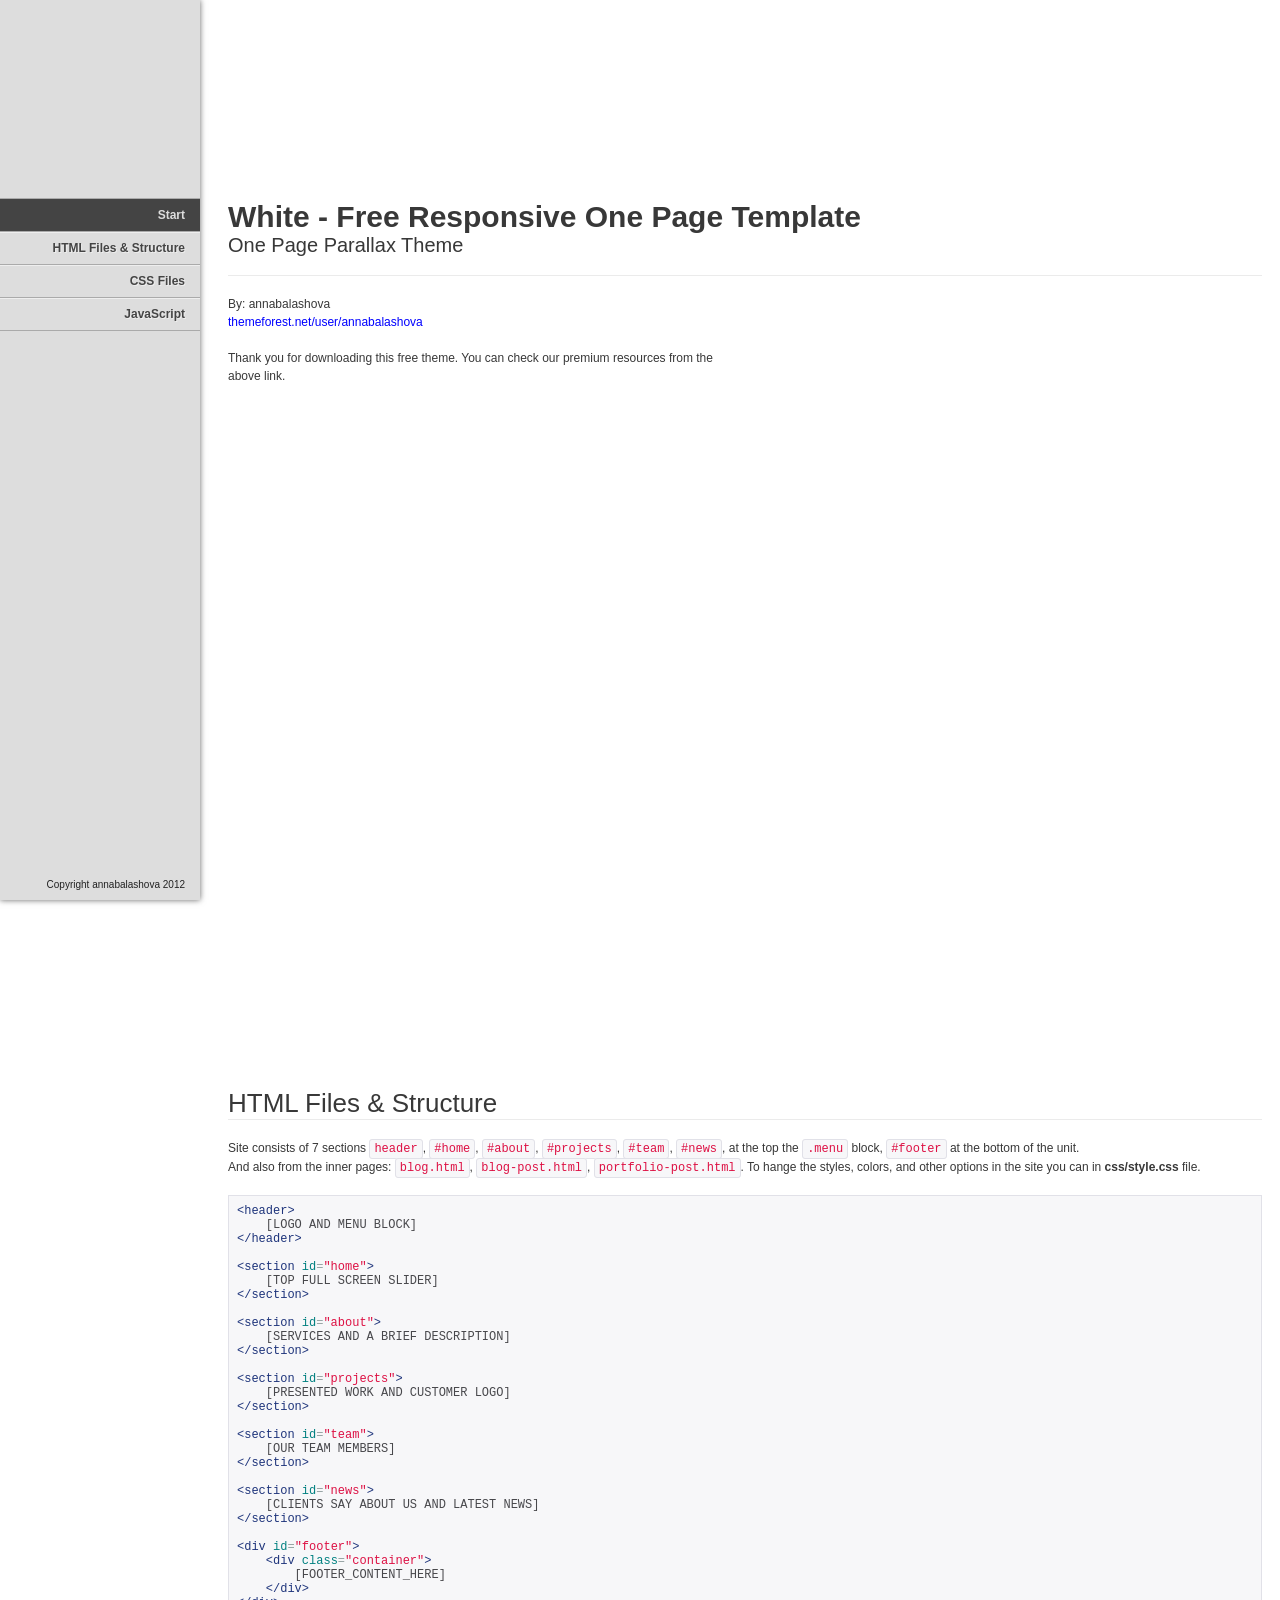
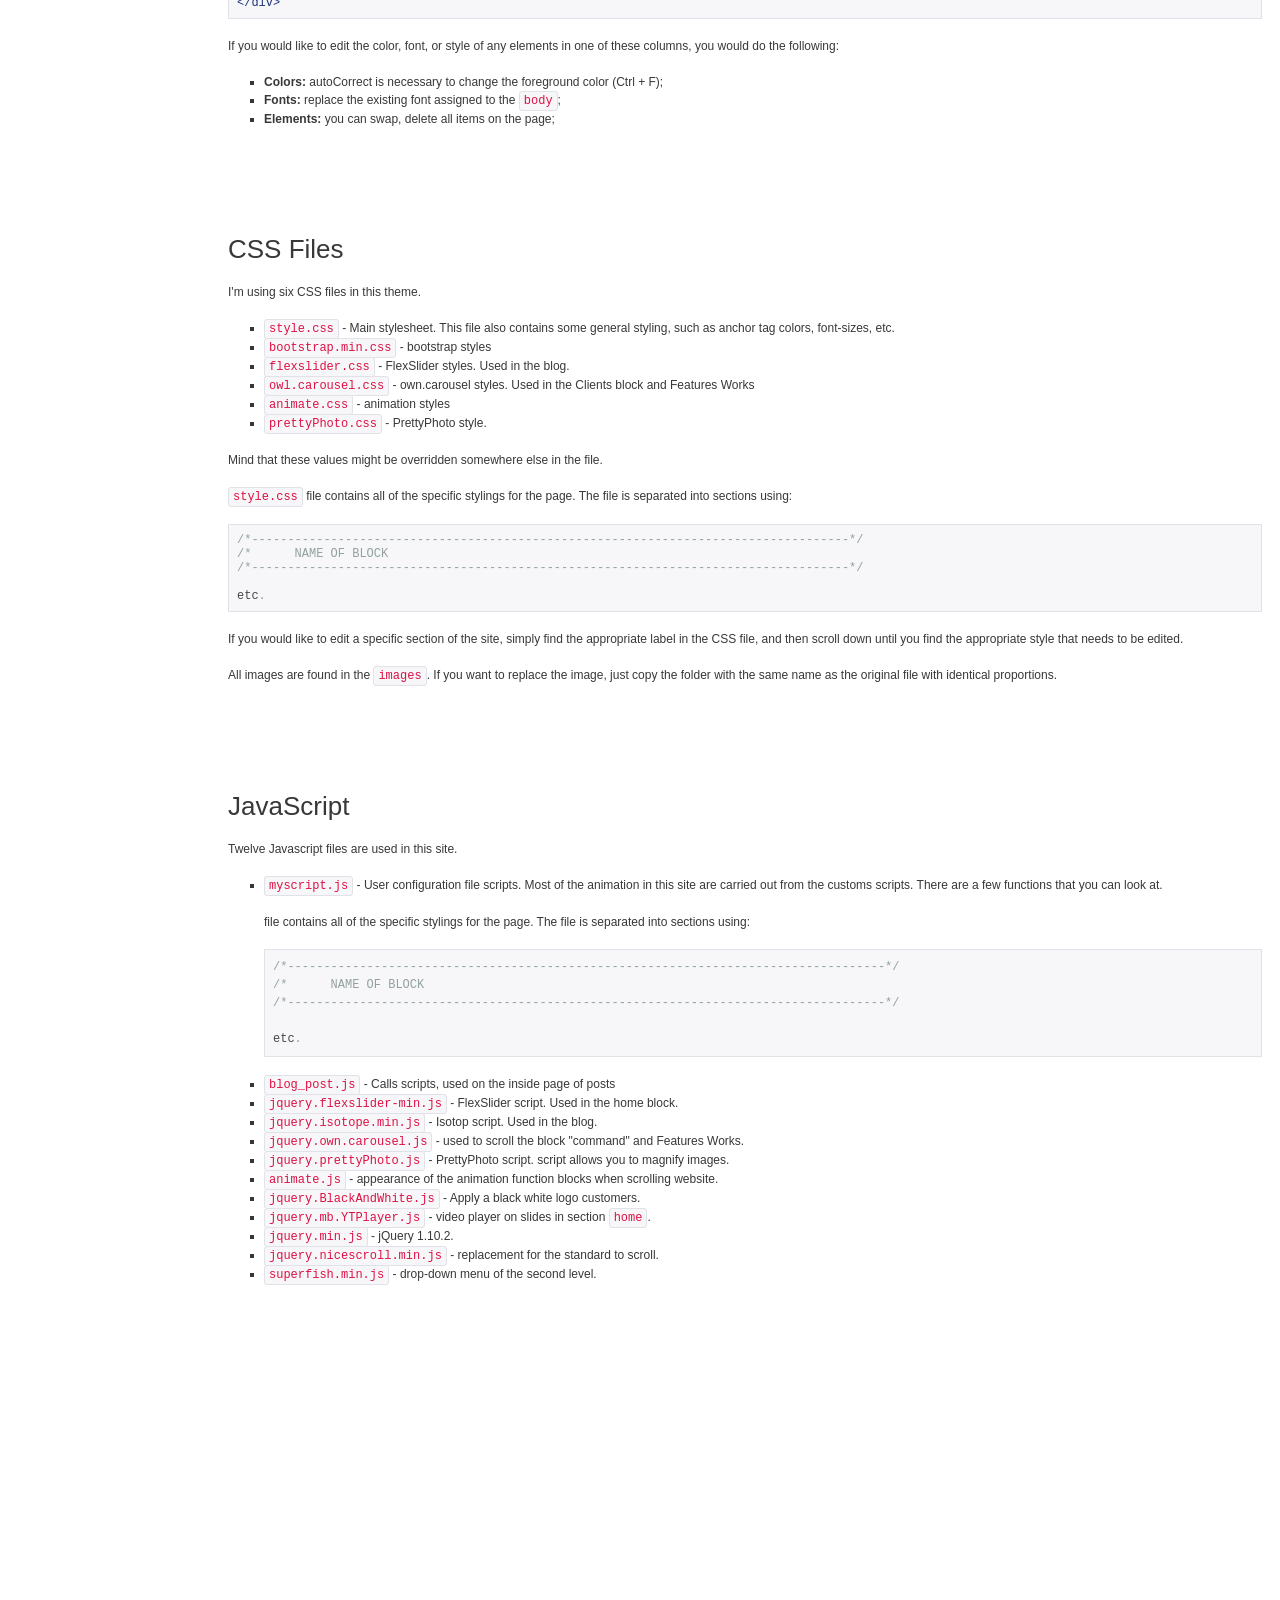
<file: documentation/index.html>
<!doctype html>  
<!--[if IE 6 ]><html lang="en-us" class="ie6"> <![endif]-->
<!--[if IE 7 ]><html lang="en-us" class="ie7"> <![endif]-->
<!--[if IE 8 ]><html lang="en-us" class="ie8"> <![endif]-->
<!--[if (gt IE 7)|!(IE)]><!-->
<html lang="en-us"><!--<![endif]-->
<head>
	<meta charset="utf-8">
	
	<title>White - Responsive One Page Template: Documentation</title>
	
	<meta name="author" content="annabalashova">
	<meta name="copyright" content="annabalashova">
	<meta name="generator" content="Documenter v1.6 http://rxa.li/documenter">
	<meta name="date" content="2014-02-13">
	
	<link rel="stylesheet" href="css/documenter_style.css" media="all">
	<link rel="stylesheet" href="css/prettify.css" type="text/css" media="screen, projection">
	
	<script src="js/jquery.1.6.4.js"></script>
	
	<script src="js/jquery.scrollTo-1.4.2-min.js"></script>
	<script src="js/jquery.easing.js"></script>
	<script src="js/prettify.js"></script>	
	<script>document.createElement('section');var duration=450,easing='easeOutExpo';</script>
	<script src="js/script.js"></script>
	
	<style>
		html{background-color:#FFFFFF;color:#383838;}
		::-moz-selection{background:#444444;color:#DDDDDD;}
		::selection{background:#444444;color:#DDDDDD;}
		#documenter_sidebar #documenter_logo{background-image:url();}
		a{color:#0000FF;}
		hr{border-top:1px solid #EBEBEB;border-bottom:1px solid #FFFFFF;}
		#documenter_sidebar, #documenter_sidebar ol a{background-color:#DDDDDD;color:#222222;}
		#documenter_sidebar ol a{-webkit-text-shadow:1px 1px 0px #EEEEEE;-moz-text-shadow:1px 1px 0px #EEEEEE;text-shadow:1px 1px 0px #EEEEEE;}
		#documenter_sidebar ol{border-top:1px solid #AAAAAA;}
		#documenter_sidebar ol a{border-top:1px solid #EEEEEE;border-bottom:1px solid #AAAAAA;color:#444444;}
		#documenter_sidebar ol a:hover{background:#444444;color:#DDDDDD;border-top:1px solid #444444;}
		#documenter_sidebar ol a.current{background:#444444;color:#DDDDDD;border-top:1px solid #444444;}
		#documenter_copyright{display:block !important;visibility:visible !important;}
	</style>
	
</head>
<body>
	<div id="documenter_sidebar">
		<a href="#documenter_cover" id="documenter_logo"></a>
		<ol id="documenter_nav">
			<li><a class="current" href="#documenter_cover">Start</a></li>
            <li><a href="#install">HTML Files &amp; Structure</a></li>
			<li><a href="#general_settings">CSS Files</a></li>
            <li><a href="#panel">JavaScript</a></li>
		</ol>
		<div id="documenter_copyright">Copyright annabalashova 2012<br></div>
	</div>
	<div id="documenter_content">
		<section id="documenter_cover">
			<h1>White - Free Responsive One Page Template</h1>
			<h2>One Page Parallax Theme</h2><hr>
			<ul>
				<li>By: annabalashova</li>
				<li><a href="http://themeforest.net/user/annabalashova?ref=hdalive">themeforest.net/user/annabalashova</a></li>
			</ul>
			<p>Thank you for downloading this free theme. You can check our premium resources from the above link.</p>
		</section>
		
		<section id="install">      
			<h3>HTML Files & Structure</h3><hr class="notop">
			<p>Site consists of 7 sections <code>header</code>, <code>#home</code>, <code>#about</code>, <code>#projects</code>, <code>#team</code>, <code>#news</code>, at the top the <code>.menu</code> block, <code>#footer</code> at the bottom of the unit.<br>
			And also from the inner pages: <code>blog.html</code>, <code>blog-post.html</code>, <code>portfolio-post.html</code>.
			To hange the styles, colors, and other options in the site you can in <b>css/style.css</b> file.
			
			<pre class="prettyprint lines">
&lt;header&gt;
    [LOGO AND MENU BLOCK]
&lt;/header&gt;

&lt;section id="home"&gt;
    [TOP FULL SCREEN SLIDER]
&lt;/section&gt;

&lt;section id="about"&gt;
    [SERVICES AND A BRIEF DESCRIPTION]
&lt;/section&gt;

&lt;section id="projects"&gt;
    [PRESENTED WORK AND CUSTOMER LOGO]
&lt;/section&gt;

&lt;section id="team"&gt;
    [OUR TEAM MEMBERS]
&lt;/section&gt;

&lt;section id="news"&gt;
    [CLIENTS SAY ABOUT US AND LATEST NEWS]
&lt;/section&gt;

&lt;div id="footer"&gt;
    &lt;div class="container"&gt;
        [FOOTER_CONTENT_HERE]
    &lt;/div&gt;
&lt;/div&gt;
</pre>
			<p>If you would like to edit the color, font, or style of any elements in one of these columns, you would do the following:</p>
			<ul>
				<li><strong>Colors:</strong> autoCorrect is necessary to change the foreground color (Ctrl + F);</li>
				<li><strong>Fonts:</strong> replace the existing font assigned to the <code>body</code>;</li>
				<li><strong>Elements:</strong> you can swap, delete all items on the page;</li>
			</ul>
			
		</section>
      
		<section id="general_settings">
			<h3>CSS Files</h3>
			<p>I'm using six CSS files in this theme.</p>
			<ul>
				<li><code>style.css</code> - Main stylesheet. This file also contains some general styling, such as anchor tag colors, font-sizes, etc.</li>
				<li><code>bootstrap.min.css</code> - bootstrap styles</li>
				<li><code>flexslider.css</code> - FlexSlider styles. Used in the blog.</li>
				<li><code>owl.carousel.css</code> - own.carousel styles. Used in the Clients block and Features Works</li>
				<li><code>animate.css</code> - animation styles</li>
				<li><code>prettyPhoto.css</code> - PrettyPhoto style.</li>
			</ul>
			
			<p>Mind that these values might be overridden somewhere else in the file.</p>
			<p><code>style.css</code> file contains all of the specific stylings for the page. The file is separated into sections using:</p>
			
<pre class="prettyprint lines">
/*-----------------------------------------------------------------------------------*/
/*	NAME OF BLOCK
/*-----------------------------------------------------------------------------------*/

etc.
</pre>

			<p>If you would like to edit a specific section of the site, simply find the appropriate label in the CSS file, and then scroll down until you find the appropriate style that needs to be edited.</p>

			<p>All images are found in the <code>images</code>. If you want to replace the image, just copy the folder with the same name as the original file with identical proportions.</p>
			
		</section>


		<section id="panel">
			<h3>JavaScript</h3>
			<p>Twelve Javascript files are used in this site.</p>
			<ul>
				<li><code>myscript.js</code> - User configuration file scripts. Most of the animation in this site are carried out from the customs scripts. There are a few functions that you can look at.<br><br>
				file contains all of the specific stylings for the page. The file is separated into sections using:</p>	
<pre class="prettyprint lines">
/*-----------------------------------------------------------------------------------*/
/*	NAME OF BLOCK
/*-----------------------------------------------------------------------------------*/

etc.
</pre>
<br>
				</li>
				<li><code>blog_post.js</code> - Calls scripts, used on the inside page of posts</li>
				<li><code>jquery.flexslider-min.js</code> - FlexSlider script. Used in the home block.</li>
				<li><code>jquery.isotope.min.js</code> - Isotop script. Used in the blog.</li>
				<li><code>jquery.own.carousel.js</code> - used to scroll the block "command" and Features Works.</li>
				<li><code>jquery.prettyPhoto.js</code> - PrettyPhoto script. script allows you to magnify images.</li>
				<li><code>animate.js</code> - appearance of the animation function blocks when scrolling website.</li>
				<li><code>jquery.BlackAndWhite.js</code> - Apply a black white logo customers.</li>
				<li><code>jquery.mb.YTPlayer.js</code> - video player on slides in section <code>home</code>.</li>
				<li><code>jquery.min.js</code> - jQuery 1.10.2.</li>
				<li><code>jquery.nicescroll.min.js</code> - replacement for the standard to scroll.</li>
				<li><code>superfish.min.js</code> - drop-down menu of the second level.</li>
			</ul>
		</section>

	</div>
</body>
</html>
</file>
<file: css/prettyPhoto.css>
div.pp_default .pp_top,div.pp_default .pp_top .pp_middle,div.pp_default .pp_top .pp_left,div.pp_default .pp_top .pp_right,div.pp_default .pp_bottom,div.pp_default .pp_bottom .pp_left,div.pp_default .pp_bottom .pp_middle,div.pp_default .pp_bottom .pp_right{height:13px}
div.pp_default .pp_top .pp_left{background:url(../images/prettyPhoto/default/sprite.png) -78px -93px no-repeat}
div.pp_default .pp_top .pp_middle{background:url(../images/prettyPhoto/default/sprite_x.png) top left repeat-x}
div.pp_default .pp_top .pp_right{background:url(../images/prettyPhoto/default/sprite.png) -112px -93px no-repeat}
div.pp_default .pp_content .ppt{color:#f8f8f8}
div.pp_default .pp_content_container .pp_left{background:url(../images/prettyPhoto/default/sprite_y.png) -7px 0 repeat-y;padding-left:13px}
div.pp_default .pp_content_container .pp_right{background:url(../images/prettyPhoto/default/sprite_y.png) top right repeat-y;padding-right:13px}
div.pp_default .pp_next:hover{background:url(../images/prettyPhoto/default/sprite_next.png) center right no-repeat;cursor:pointer}
div.pp_default .pp_previous:hover{background:url(../images/prettyPhoto/default/sprite_prev.png) center left no-repeat;cursor:pointer}
div.pp_default .pp_expand{background:url(../images/prettyPhoto/default/sprite.png) 0 -29px no-repeat;cursor:pointer;width:28px;height:28px}
div.pp_default .pp_expand:hover{background:url(../images/prettyPhoto/default/sprite.png) 0 -56px no-repeat;cursor:pointer}
div.pp_default .pp_contract{background:url(../images/prettyPhoto/default/sprite.png) 0 -84px no-repeat;cursor:pointer;width:28px;height:28px}
div.pp_default .pp_contract:hover{background:url(../images/prettyPhoto/default/sprite.png) 0 -113px no-repeat;cursor:pointer}
div.pp_default .pp_close{width:30px;height:30px;background:url(../images/prettyPhoto/default/sprite.png) 2px 1px no-repeat;cursor:pointer}
div.pp_default .pp_gallery ul li a{background:url(../images/prettyPhoto/default/default_thumb.png) center center #f8f8f8;border:1px solid #aaa}
div.pp_default .pp_social{margin-top:7px}
div.pp_default .pp_gallery a.pp_arrow_previous,div.pp_default .pp_gallery a.pp_arrow_next{position:static;left:auto}
div.pp_default .pp_nav .pp_play,div.pp_default .pp_nav .pp_pause{background:url(../images/prettyPhoto/default/sprite.png) -51px 1px no-repeat;height:30px;width:30px}
div.pp_default .pp_nav .pp_pause{background-position:-51px -29px}
div.pp_default a.pp_arrow_previous,div.pp_default a.pp_arrow_next{background:url(../images/prettyPhoto/default/sprite.png) -31px -3px no-repeat;height:20px;width:20px;margin:4px 0 0}
div.pp_default a.pp_arrow_next{left:52px;background-position:-82px -3px}
div.pp_default .pp_content_container .pp_details{margin-top:5px}
div.pp_default .pp_nav{clear:none;height:30px;width:110px;position:relative}
div.pp_default .pp_nav .currentTextHolder{font-family:Georgia;font-style:italic;color:#999;font-size:11px;left:75px;line-height:25px;position:absolute;top:2px;margin:0;padding:0 0 0 10px}
div.pp_default .pp_close:hover,div.pp_default .pp_nav .pp_play:hover,div.pp_default .pp_nav .pp_pause:hover,div.pp_default .pp_arrow_next:hover,div.pp_default .pp_arrow_previous:hover{opacity:0.7}
div.pp_default .pp_description{font-size:11px;font-weight:700;line-height:14px;margin:5px 50px 5px 0}
div.pp_default .pp_bottom .pp_left{background:url(../images/prettyPhoto/default/sprite.png) -78px -127px no-repeat}
div.pp_default .pp_bottom .pp_middle{background:url(../images/prettyPhoto/default/sprite_x.png) bottom left repeat-x}
div.pp_default .pp_bottom .pp_right{background:url(../images/prettyPhoto/default/sprite.png) -112px -127px no-repeat}
div.pp_default .pp_loaderIcon{background:url(../images/prettyPhoto/default/loader.gif) center center no-repeat}
div.light_rounded .pp_top .pp_left{background:url(../images/prettyPhoto/light_rounded/sprite.png) -88px -53px no-repeat}
div.light_rounded .pp_top .pp_right{background:url(../images/prettyPhoto/light_rounded/sprite.png) -110px -53px no-repeat}
div.light_rounded .pp_next:hover{background:url(../images/prettyPhoto/light_rounded/btnNext.png) center right no-repeat;cursor:pointer}
div.light_rounded .pp_previous:hover{background:url(../images/prettyPhoto/light_rounded/btnPrevious.png) center left no-repeat;cursor:pointer}
div.light_rounded .pp_expand{background:url(../images/prettyPhoto/light_rounded/sprite.png) -31px -26px no-repeat;cursor:pointer}
div.light_rounded .pp_expand:hover{background:url(../images/prettyPhoto/light_rounded/sprite.png) -31px -47px no-repeat;cursor:pointer}
div.light_rounded .pp_contract{background:url(../images/prettyPhoto/light_rounded/sprite.png) 0 -26px no-repeat;cursor:pointer}
div.light_rounded .pp_contract:hover{background:url(../images/prettyPhoto/light_rounded/sprite.png) 0 -47px no-repeat;cursor:pointer}
div.light_rounded .pp_close{width:75px;height:22px;background:url(../images/prettyPhoto/light_rounded/sprite.png) -1px -1px no-repeat;cursor:pointer}
div.light_rounded .pp_nav .pp_play{background:url(../images/prettyPhoto/light_rounded/sprite.png) -1px -100px no-repeat;height:15px;width:14px}
div.light_rounded .pp_nav .pp_pause{background:url(../images/prettyPhoto/light_rounded/sprite.png) -24px -100px no-repeat;height:15px;width:14px}
div.light_rounded .pp_arrow_previous{background:url(../images/prettyPhoto/light_rounded/sprite.png) 0 -71px no-repeat}
div.light_rounded .pp_arrow_next{background:url(../images/prettyPhoto/light_rounded/sprite.png) -22px -71px no-repeat}
div.light_rounded .pp_bottom .pp_left{background:url(../images/prettyPhoto/light_rounded/sprite.png) -88px -80px no-repeat}
div.light_rounded .pp_bottom .pp_right{background:url(../images/prettyPhoto/light_rounded/sprite.png) -110px -80px no-repeat}
div.dark_rounded .pp_top .pp_left{background:url(../images/prettyPhoto/dark_rounded/sprite.png) -88px -53px no-repeat}
div.dark_rounded .pp_top .pp_right{background:url(../images/prettyPhoto/dark_rounded/sprite.png) -110px -53px no-repeat}
div.dark_rounded .pp_content_container .pp_left{background:url(../images/prettyPhoto/dark_rounded/contentPattern.png) top left repeat-y}
div.dark_rounded .pp_content_container .pp_right{background:url(../images/prettyPhoto/dark_rounded/contentPattern.png) top right repeat-y}
div.dark_rounded .pp_next:hover{background:url(../images/prettyPhoto/dark_rounded/btnNext.png) center right no-repeat;cursor:pointer}
div.dark_rounded .pp_previous:hover{background:url(../images/prettyPhoto/dark_rounded/btnPrevious.png) center left no-repeat;cursor:pointer}
div.dark_rounded .pp_expand{background:url(../images/prettyPhoto/dark_rounded/sprite.png) -31px -26px no-repeat;cursor:pointer}
div.dark_rounded .pp_expand:hover{background:url(../images/prettyPhoto/dark_rounded/sprite.png) -31px -47px no-repeat;cursor:pointer}
div.dark_rounded .pp_contract{background:url(../images/prettyPhoto/dark_rounded/sprite.png) 0 -26px no-repeat;cursor:pointer}
div.dark_rounded .pp_contract:hover{background:url(../images/prettyPhoto/dark_rounded/sprite.png) 0 -47px no-repeat;cursor:pointer}
div.dark_rounded .pp_close{width:75px;height:22px;background:url(../images/prettyPhoto/dark_rounded/sprite.png) -1px -1px no-repeat;cursor:pointer}
div.dark_rounded .pp_description{margin-right:85px;color:#fff}
div.dark_rounded .pp_nav .pp_play{background:url(../images/prettyPhoto/dark_rounded/sprite.png) -1px -100px no-repeat;height:15px;width:14px}
div.dark_rounded .pp_nav .pp_pause{background:url(../images/prettyPhoto/dark_rounded/sprite.png) -24px -100px no-repeat;height:15px;width:14px}
div.dark_rounded .pp_arrow_previous{background:url(../images/prettyPhoto/dark_rounded/sprite.png) 0 -71px no-repeat}
div.dark_rounded .pp_arrow_next{background:url(../images/prettyPhoto/dark_rounded/sprite.png) -22px -71px no-repeat}
div.dark_rounded .pp_bottom .pp_left{background:url(../images/prettyPhoto/dark_rounded/sprite.png) -88px -80px no-repeat}
div.dark_rounded .pp_bottom .pp_right{background:url(../images/prettyPhoto/dark_rounded/sprite.png) -110px -80px no-repeat}
div.dark_rounded .pp_loaderIcon{background:url(../images/prettyPhoto/dark_rounded/loader.gif) center center no-repeat}
div.dark_square .pp_left,div.dark_square .pp_middle,div.dark_square .pp_right,div.dark_square .pp_content{background:#000}
div.dark_square .pp_description{color:#fff;margin:0 85px 0 0}
div.dark_square .pp_loaderIcon{background:url(../images/prettyPhoto/dark_square/loader.gif) center center no-repeat}
div.dark_square .pp_expand{background:url(../images/prettyPhoto/dark_square/sprite.png) -31px -26px no-repeat;cursor:pointer}
div.dark_square .pp_expand:hover{background:url(../images/prettyPhoto/dark_square/sprite.png) -31px -47px no-repeat;cursor:pointer}
div.dark_square .pp_contract{background:url(../images/prettyPhoto/dark_square/sprite.png) 0 -26px no-repeat;cursor:pointer}
div.dark_square .pp_contract:hover{background:url(../images/prettyPhoto/dark_square/sprite.png) 0 -47px no-repeat;cursor:pointer}
div.dark_square .pp_close{width:75px;height:22px;background:url(../images/prettyPhoto/dark_square/sprite.png) -1px -1px no-repeat;cursor:pointer}
div.dark_square .pp_nav{clear:none}
div.dark_square .pp_nav .pp_play{background:url(../images/prettyPhoto/dark_square/sprite.png) -1px -100px no-repeat;height:15px;width:14px}
div.dark_square .pp_nav .pp_pause{background:url(../images/prettyPhoto/dark_square/sprite.png) -24px -100px no-repeat;height:15px;width:14px}
div.dark_square .pp_arrow_previous{background:url(../images/prettyPhoto/dark_square/sprite.png) 0 -71px no-repeat}
div.dark_square .pp_arrow_next{background:url(../images/prettyPhoto/dark_square/sprite.png) -22px -71px no-repeat}
div.dark_square .pp_next:hover{background:url(../images/prettyPhoto/dark_square/btnNext.png) center right no-repeat;cursor:pointer}
div.dark_square .pp_previous:hover{background:url(../images/prettyPhoto/dark_square/btnPrevious.png) center left no-repeat;cursor:pointer}
div.light_square .pp_expand{background:url(../images/prettyPhoto/light_square/sprite.png) -31px -26px no-repeat;cursor:pointer}
div.light_square .pp_expand:hover{background:url(../images/prettyPhoto/light_square/sprite.png) -31px -47px no-repeat;cursor:pointer}
div.light_square .pp_contract{background:url(../images/prettyPhoto/light_square/sprite.png) 0 -26px no-repeat;cursor:pointer}
div.light_square .pp_contract:hover{background:url(../images/prettyPhoto/light_square/sprite.png) 0 -47px no-repeat;cursor:pointer}
div.light_square .pp_close{width:75px;height:22px;background:url(../images/prettyPhoto/light_square/sprite.png) -1px -1px no-repeat;cursor:pointer}
div.light_square .pp_nav .pp_play{background:url(../images/prettyPhoto/light_square/sprite.png) -1px -100px no-repeat;height:15px;width:14px}
div.light_square .pp_nav .pp_pause{background:url(../images/prettyPhoto/light_square/sprite.png) -24px -100px no-repeat;height:15px;width:14px}
div.light_square .pp_arrow_previous{background:url(../images/prettyPhoto/light_square/sprite.png) 0 -71px no-repeat}
div.light_square .pp_arrow_next{background:url(../images/prettyPhoto/light_square/sprite.png) -22px -71px no-repeat}
div.light_square .pp_next:hover{background:url(../images/prettyPhoto/light_square/btnNext.png) center right no-repeat;cursor:pointer}
div.light_square .pp_previous:hover{background:url(../images/prettyPhoto/light_square/btnPrevious.png) center left no-repeat;cursor:pointer}
div.facebook .pp_top .pp_left{background:url(../images/prettyPhoto/facebook/sprite.png) -88px -53px no-repeat}
div.facebook .pp_top .pp_middle{background:url(../images/prettyPhoto/facebook/contentPatternTop.png) top left repeat-x}
div.facebook .pp_top .pp_right{background:url(../images/prettyPhoto/facebook/sprite.png) -110px -53px no-repeat}
div.facebook .pp_content_container .pp_left{background:url(../images/prettyPhoto/facebook/contentPatternLeft.png) top left repeat-y}
div.facebook .pp_content_container .pp_right{background:url(../images/prettyPhoto/facebook/contentPatternRight.png) top right repeat-y}
div.facebook .pp_expand{background:url(../images/prettyPhoto/facebook/sprite.png) -31px -26px no-repeat;cursor:pointer}
div.facebook .pp_expand:hover{background:url(../images/prettyPhoto/facebook/sprite.png) -31px -47px no-repeat;cursor:pointer}
div.facebook .pp_contract{background:url(../images/prettyPhoto/facebook/sprite.png) 0 -26px no-repeat;cursor:pointer}
div.facebook .pp_contract:hover{background:url(../images/prettyPhoto/facebook/sprite.png) 0 -47px no-repeat;cursor:pointer}
div.facebook .pp_close{width:22px;height:22px;background:url(../images/prettyPhoto/facebook/sprite.png) -1px -1px no-repeat;cursor:pointer}
div.facebook .pp_description{margin:0 37px 0 0}
div.facebook .pp_loaderIcon{background:url(../images/prettyPhoto/facebook/loader.gif) center center no-repeat}
div.facebook .pp_arrow_previous{background:url(../images/prettyPhoto/facebook/sprite.png) 0 -71px no-repeat;height:22px;margin-top:0;width:22px}
div.facebook .pp_arrow_previous.disabled{background-position:0 -96px;cursor:default}
div.facebook .pp_arrow_next{background:url(../images/prettyPhoto/facebook/sprite.png) -32px -71px no-repeat;height:22px;margin-top:0;width:22px}
div.facebook .pp_arrow_next.disabled{background-position:-32px -96px;cursor:default}
div.facebook .pp_nav{margin-top:0}
div.facebook .pp_nav p{font-size:15px;padding:0 3px 0 4px}
div.facebook .pp_nav .pp_play{background:url(../images/prettyPhoto/facebook/sprite.png) -1px -123px no-repeat;height:22px;width:22px}
div.facebook .pp_nav .pp_pause{background:url(../images/prettyPhoto/facebook/sprite.png) -32px -123px no-repeat;height:22px;width:22px}
div.facebook .pp_next:hover{background:url(../images/prettyPhoto/facebook/btnNext.png) center right no-repeat;cursor:pointer}
div.facebook .pp_previous:hover{background:url(../images/prettyPhoto/facebook/btnPrevious.png) center left no-repeat;cursor:pointer}
div.facebook .pp_bottom .pp_left{background:url(../images/prettyPhoto/facebook/sprite.png) -88px -80px no-repeat}
div.facebook .pp_bottom .pp_middle{background:url(../images/prettyPhoto/facebook/contentPatternBottom.png) top left repeat-x}
div.facebook .pp_bottom .pp_right{background:url(../images/prettyPhoto/facebook/sprite.png) -110px -80px no-repeat}
div.pp_pic_holder a:focus{outline:none}
div.pp_overlay{background:#000;display:none;left:0;position:absolute;top:0;width:100%;z-index:9500}
div.pp_pic_holder{display:none;position:absolute;width:100px;z-index:10000}
.pp_content{height:40px;min-width:40px}
* html .pp_content{width:40px}
.pp_content_container{position:relative;text-align:left;width:100%}
.pp_content_container .pp_left{padding-left:20px}
.pp_content_container .pp_right{padding-right:20px}
.pp_content_container .pp_details{float:left;margin:10px 0 2px}
.pp_description{display:none;margin:0}
.pp_social{float:left;margin:0}
.pp_social .facebook{float:left;margin-left:5px;width:55px;overflow:hidden}
.pp_social .twitter{float:left}
.pp_nav{clear:right;float:left;margin:3px 10px 0 0}
.pp_nav p{float:left;white-space:nowrap;margin:2px 4px}
.pp_nav .pp_play,.pp_nav .pp_pause{float:left;margin-right:4px;text-indent:-10000px}
a.pp_arrow_previous,a.pp_arrow_next{display:block;float:left;height:15px;margin-top:3px;overflow:hidden;text-indent:-10000px;width:14px}
.pp_hoverContainer{position:absolute;top:0;width:100%;z-index:2000}
.pp_gallery{display:none;left:50%;margin-top:-50px;position:absolute;z-index:10000}
.pp_gallery div{float:left;overflow:hidden;position:relative}
.pp_gallery ul{float:left;height:35px;position:relative;white-space:nowrap;margin:0 0 0 5px;padding:0}
.pp_gallery ul a{border:1px rgba(0,0,0,0.5) solid;display:block;float:left;height:33px;overflow:hidden}
.pp_gallery ul a img{border:0}
.pp_gallery li{display:block;float:left;margin:0 5px 0 0;padding:0}
.pp_gallery li.default a{background:url(../images/prettyPhoto/facebook/default_thumbnail.gif) 0 0 no-repeat;display:block;height:33px;width:50px}
.pp_gallery .pp_arrow_previous,.pp_gallery .pp_arrow_next{margin-top:7px!important}
a.pp_next{background:url(../images/prettyPhoto/light_rounded/btnNext.png) 10000px 10000px no-repeat;display:block;float:right;height:100%;text-indent:-10000px;width:49%}
a.pp_previous{background:url(../images/prettyPhoto/light_rounded/btnNext.png) 10000px 10000px no-repeat;display:block;float:left;height:100%;text-indent:-10000px;width:49%}
a.pp_expand,a.pp_contract{cursor:pointer;display:none;height:20px;position:absolute;right:30px;text-indent:-10000px;top:10px;width:20px;z-index:20000}
a.pp_close{position:absolute;right:0;top:0;display:block;line-height:22px;text-indent:-10000px}
.pp_loaderIcon{display:block;height:24px;left:50%;position:absolute;top:50%;width:24px;margin:-12px 0 0 -12px}
#pp_full_res{line-height:1!important}
#pp_full_res .pp_inline{text-align:left}
#pp_full_res .pp_inline p{margin:0 0 15px}
div.ppt{color:#fff;display:none;font-size:17px;z-index:9999;margin:0 0 5px 15px}
div.pp_default .pp_content,div.light_rounded .pp_content{background-color:#fff}
div.pp_default #pp_full_res .pp_inline,div.light_rounded .pp_content .ppt,div.light_rounded #pp_full_res .pp_inline,div.light_square .pp_content .ppt,div.light_square #pp_full_res .pp_inline,div.facebook .pp_content .ppt,div.facebook #pp_full_res .pp_inline{color:#000}
div.pp_default .pp_gallery ul li a:hover,div.pp_default .pp_gallery ul li.selected a,.pp_gallery ul a:hover,.pp_gallery li.selected a{border-color:#fff}
div.pp_default .pp_details,div.light_rounded .pp_details,div.dark_rounded .pp_details,div.dark_square .pp_details,div.light_square .pp_details,div.facebook .pp_details{position:relative}
div.light_rounded .pp_top .pp_middle,div.light_rounded .pp_content_container .pp_left,div.light_rounded .pp_content_container .pp_right,div.light_rounded .pp_bottom .pp_middle,div.light_square .pp_left,div.light_square .pp_middle,div.light_square .pp_right,div.light_square .pp_content,div.facebook .pp_content{background:#fff}
div.light_rounded .pp_description,div.light_square .pp_description{margin-right:85px}
div.light_rounded .pp_gallery a.pp_arrow_previous,div.light_rounded .pp_gallery a.pp_arrow_next,div.dark_rounded .pp_gallery a.pp_arrow_previous,div.dark_rounded .pp_gallery a.pp_arrow_next,div.dark_square .pp_gallery a.pp_arrow_previous,div.dark_square .pp_gallery a.pp_arrow_next,div.light_square .pp_gallery a.pp_arrow_previous,div.light_square .pp_gallery a.pp_arrow_next{margin-top:12px!important}
div.light_rounded .pp_arrow_previous.disabled,div.dark_rounded .pp_arrow_previous.disabled,div.dark_square .pp_arrow_previous.disabled,div.light_square .pp_arrow_previous.disabled{background-position:0 -87px;cursor:default}
div.light_rounded .pp_arrow_next.disabled,div.dark_rounded .pp_arrow_next.disabled,div.dark_square .pp_arrow_next.disabled,div.light_square .pp_arrow_next.disabled{background-position:-22px -87px;cursor:default}
div.light_rounded .pp_loaderIcon,div.light_square .pp_loaderIcon{background:url(../images/prettyPhoto/light_rounded/loader.gif) center center no-repeat}
div.dark_rounded .pp_top .pp_middle,div.dark_rounded .pp_content,div.dark_rounded .pp_bottom .pp_middle{background:url(../images/prettyPhoto/dark_rounded/contentPattern.png) top left repeat}
div.dark_rounded .currentTextHolder,div.dark_square .currentTextHolder{color:#c4c4c4}
div.dark_rounded #pp_full_res .pp_inline,div.dark_square #pp_full_res .pp_inline{color:#fff}
.pp_top,.pp_bottom{height:20px;position:relative}
* html .pp_top,* html .pp_bottom{padding:0 20px}
.pp_top .pp_left,.pp_bottom .pp_left{height:20px;left:0;position:absolute;width:20px}
.pp_top .pp_middle,.pp_bottom .pp_middle{height:20px;left:20px;position:absolute;right:20px}
* html .pp_top .pp_middle,* html .pp_bottom .pp_middle{left:0;position:static}
.pp_top .pp_right,.pp_bottom .pp_right{height:20px;left:auto;position:absolute;right:0;top:0;width:20px}
.pp_fade,.pp_gallery li.default a img{display:none}

.pp_gallery ul a img{
	width:50px !important;
	height:35px !important;
	max-width:50px !important;
}


/* CUSTOM */
.pp_left, .pp_middle, .pp_right, div.pp_default .pp_content_container .pp_left, div.pp_default .pp_content, div.light_rounded .pp_content {background:none !important;}
.pp_details {position:static !important;}
.pp_nav, .pp_social {display:none !Important;}
div.pp_default .pp_close {z-index:9999; right:40px; top:20px; width:19px; height:18px; transition: none; -webkit-transition: none;}
div.pp_default .pp_close:hover {background-position:0 -17px;}

a.pp_previous, a.pp_next {background:none !Important; font-family:FontAwesome; text-indent:0; font-size:0;}
a.pp_previous:before,
a.pp_next:before {
	position:absolute;
	top:50%;
	width:70px;
	height:70px;
	margin-top:-35px;
	line-height:66px;
	font-size:32px;
	text-align:center;
	color:rgba(0,0,0,0.5);
	transition: all 0.3s ease-in-out; 
	-webkit-transition: all 0.3s ease-in-out;
}
a.pp_previous:before {content: "\f104"; left:0;}
a.pp_next:before {content: "\f105"; right:0;}
a.pp_previous:hover:before, a.pp_next:hover:before {color:#fff;}

.pp_gallery {margin-top:20px;}

.pp_gallery div {padding-top:2px;}
div.pp_default .pp_gallery ul li a {border:0 !important;}
div.pp_default .pp_gallery ul li {margin:0 5px;}
div.pp_default .pp_gallery ul li:hover, div.pp_default .pp_gallery ul li.selected {border:2px solid #fff; margin:-2px 3px 0;}
</file>
<file: css/style.css>
/*-----------------------------------------------------------------------------------*/
/*	GENERAL STYLING
/*-----------------------------------------------------------------------------------*/
::selection {background: #000; color:#fff;}
::-moz-selection {background: #000; color:#fff;}

footer ::selection {background: #fff; color:#000;}
footer ::-moz-selection {background: #fff; color:#000;}

.breadcrumbs_block ::selection {background: #fff; color:#000;}
.breadcrumbs_block ::-moz-selection {background: #fff; color:#000;}

.cleancode_block ::selection {background: #fff; color:#000;}
.cleancode_block ::-moz-selection {background: #fff; color:#000;}



body {
	overflow-x:hidden;
	position:relative;
	margin: 0;
	padding:0;
	font-family: 'Roboto', sans-serif;
	font-weight:300;
	font-size: 13px;
	line-height: 20px;
	color: #666;
	background-color:#fff;
}
#page {overflow-x:hidden; position:relative; z-index:5;}

.preloader_hide {opacity:0;}
#preloader {position:fixed; left:50%; top:50%; width:32px; height:32px; margin:-16px 0 0 -16px; display:block;}

section {background-color:#fff;}

.container {padding-left:0; padding-right:0;}

.parallax {
	background-position:0 0;
	width:100%;
	background-attachment:fixed !important;
}

a, input, select, textarea {
	vertical-align:top;
	outline:none !important;
	-webkit-appearance: none;
	-webkit-border-radius: 0;
}

select:-moz-focusring {
    color: transparent;
	outline:none !important;
    text-shadow: 0 0 0 #000 !important;
	border:0 !important;
}

textarea {resize: none;}

img {
	outline:0;
	vertical-align:top;
	border:0;
	max-width:100.1%;
	height:auto;
}

a {color:#999; transition: all 0.3s ease-in-out; -webkit-transition: all 0.3s ease-in-out;}
a:hover, a:focus {text-decoration:none; color:#333;}




.margbot0 {margin-bottom:0;}
.margbot5 {margin-bottom:5px !important;}
.margbot10 {margin-bottom:10px;}
.margbot20 {margin-bottom:20px;}
.margbot25 {margin-bottom:25px;}
.margbot30 {margin-bottom:30px !important;}
.margbot40 {margin-bottom:40px;}
.margbot50 {margin-bottom:50px;}
.margbot60 {margin-bottom:60px;}
.margbot70 {margin-bottom:70px;}
.margbot80 {margin-bottom:80px;}

.pad0 {padding:0 !important;}
.padbot0 {padding-bottom:0 !important;}
.padbot10 {padding-bottom:10px !important;}
.padbot20 {padding-bottom:20px !important;}
.padbot30 {padding-bottom:30px !important;}
.padbot40 {padding-bottom:40px !important;}
.padbot50 {padding-bottom:50px !important;}
.padbot60 {padding-bottom:60px !important;}
.padbot70 {padding-bottom:70px !important;}
.padbot80 {padding-bottom:80px !important;}
.padtop0 {padding-top:0 !important;}

.overlay {
	position:absolute;
	z-index:1;
	left:0;
	top:0;
	width:100%;
	height:100%;
	background-color: rgba(48,166,124,0.5);
}
.relative_block {position:relative; z-index:5;}








/*-----------------------------------------------------------------------------------*/
/*	TYPOGRAPHY
/*-----------------------------------------------------------------------------------*/
hr {border-color:#ededed;}

ul, ol {padding:0; margin:0;}
li {padding:0; margin:0; list-style:none;}

p {margin:0 0 20px;}


h1, h2, h3, h4, h5, h6 {
	margin-top:0;
	font-family: 'Roboto', sans-serif;
	text-transform:none;
	font-weight:300;
	color:#333;
}
h1 {margin:0 0 26px; line-height:46px; font-size:46px;}
h2 {margin:0 0 26px; line-height:40px; font-size:40px;}
h2 b {font-weight:500;}
h3 {margin:0 0 21px; line-height:25px; font-size:22px;}
h3 b {font-weight:900;}
h4 {margin:0 0 34px; line-height:25px; font-size:20px;}
h4 b {font-weight:500;}
h5 {margin:0 0 15px; line-height:20px; font-size:15px;}
h6 {margin:0 0 15px; line-height:20px; font-size:12px;}

.center {text-align:center;}
.right {text-align:right;}

.color_text {color:#30a67c;}
.color_dark {color:#505050;}
.color_light {color:#979797;}
.color_white {color:#fff;}
.color_red {color:#c10707;}
.color_yellow {color:#fec400;}

.color_bg {background:#30a67c;}

/* __________ blockquote __________ */
blockquote {position:relative; margin: 0 0 13px; padding:0 0 0 47px; border:0; font-style:italic; font-size:16px; color:#979797;}
blockquote:before {content:'“'; position:absolute; left:15px; top:13px; font-style:italic; font-size:70px; color:#979797;}






/*-----------------------------------------------------------------------------------*/
/*	SHORTCODES
/*-----------------------------------------------------------------------------------*/
/* __________ Buttons __________ */
.btn {
	margin: 0;
	padding: 24px 27px 22px;
	border:2px solid #ccc;
	border-radius: 0;
	box-shadow: none;
	text-transform:uppercase;
	font-weight: 900;
	line-height: 20px;
	font-size: 13px;
	color:#999;
	text-shadow: none;
	background-image: none !important;
	transition: all 0.3s ease-in-out;
	-webkit-transition: all 0.3s ease-in-out;
}
.btn:focus, .btn:hover {color:#333; border-color:#333;}

.btn-active {background-color:#1c1c1c; color:#fff; border-color:#1c1c1c;}
.btn-active:hover {color:#fff;}


.btn-lg {padding:19px 30px; font-size:18px;}
.btn-sm {padding: 6px 20px 5px; font-size:13px;}
.btn-xs {padding: 2px 15px 3px; font-size:11px;}


.btn_shortcodes .btn {margin:0 7px 10px 0;}
.btn_shortcodes .btn:last-child {margin-right:0;}


.ie .btn, .ie .btn-default {filter:none !important;}






/* __________ breadcrumb __________ */
.breadcrumbs_block {
	padding:81px 0;
	background-image:url(../images/clean_code_bg.jpg);
	background-repeat:no-repeat;
	background-size:cover;
}
.breadcrumbs_block h2 {
	margin-bottom:15px;
	line-height:80px;
	font-size:80px;
	color:#fff;
}
.breadcrumbs_block p {
	margin:0;
	line-height:34px;
	font-size:26px;
	color:#999;
}










/*-----------------------------------------------------------------------------------*/
/*	HEADER
/*-----------------------------------------------------------------------------------*/
header {
	position:relative;
	height:80px;
	background-color:#fff;
}


/* __________ Logo __________ */
.logo {float:left;}
.logo a {
	text-transform:uppercase;
	line-height:80px;
	font-size:26px;
	color:#333;
}
.logo a span {
	display:inline-block;
	padding-right:18px;
}
.logo a span.b1 {font-weight:900;}
.logo a span.b2 {font-weight:700;}
.logo a span.b3 {font-weight:400;}
.logo a span.b4 {font-weight:300;}
.logo a span.b5 {font-weight:100;}




/* __________ Menu __________ */
.menu_block {
	position:fixed;
	z-index:9999;
	left:0;
	top:0;
	right:0;
	height:80px;
	width:100%;
	background-color:#fff;
	box-shadow:0 2px 3px rgba(0,0,0,0.1);
}

.navmenu ul li {
	position:relative;
	display:inline-block;
}
.navmenu ul li a {
	display:block;
	margin:0 0 0 -3px;
	padding:30px 20px;
	text-transform:uppercase;
	font-weight:900;
	line-height:20px;
	font-size:13px;
	color:#666;
	transition: all 0.3s ease-in-out; 
	-webkit-transition: all 0.3s ease-in-out;
}
.navmenu li:hover a,
.navmenu li.active a {
	color:#333;
}

/* Sub menu */
.sub-menu ul {
	display: none;
	position: absolute;
	z-index: 9990;
	width: 180px;
	left: 50%;
	top: 100%;
	padding: 0;
	margin: 0 0 0 -90px;
}
.sub-menu.last ul {right:0; left:auto;}
.sub-menu ul:before {
	content:'';
	position:absolute;
	left:50%;
	top:-6px;
	margin-left:-5px;
	width: 0;
    height: 0;
    border-left: 6px solid transparent;
    border-right: 7px solid transparent;
    border-bottom: 6px solid #1c1c1c;
}

.sub-menu ul li  {
	margin:0;
	padding:0;
	width:100%;
	border-top: 0;
}
.sub-menu ul li a {
	position:relative;
	margin:0;
	padding: 15px 5px 14px 21px;
	font-weight:400;
	text-align:left;
	font-size:12px;
	color:#999 !important;
	background:#1c1c1c;
	border-bottom:1px solid #282828;
}
.sub-menu ul li:last-child a {border-bottom:0;}

.sub-menu ul li.active a, .sub-menu ul li a:hover {color:#fff !important; background:#161616;}







/*-----------------------------------------------------------------------------------*/
/*	SEARCH FORM TOP
/*-----------------------------------------------------------------------------------*/
#search-form form {
	position:relative;
	height:40px;
	margin:20px 0 20px 19px;
	padding-left:49px;
	border-left:1px solid #ccc;
	font-family: FontAwesome;
}
#search-form form:before {
	content: "\f002";
	position:absolute;
	left:29px;
	top:-2px;
	height:40px;
	line-height:40px;
	font-size:15px;
	color:#cccc;
}

#search-form input {
	width:42px;
	margin:0;
	padding:11px 0;
	text-transform:none;
	font-family: 'Roboto', sans-serif;
	font-weight:300;
	line-height:20px;
	font-size: 13px;
	color: #999;	
	background: none;
	border: 0;
	box-shadow: none;	 
	transition: all 0.3s ease-in-out; 
	-webkit-transition: all 0.3s ease-in-out;
}
#search-form input:focus {
	width:140px;
	padding: 11px 20px 11px 0;
}









/*-----------------------------------------------------------------------------------*/
/*	HOME
/*-----------------------------------------------------------------------------------*/
#home {position:relative;}






/*-----------------------------------------------------------------------------------*/
/*	ABOUT
/*-----------------------------------------------------------------------------------*/
#about {padding-top:70px;}

/* __________ Services __________ */
.services_block {padding:7px 0 0;}

.services_item {
	display:block;
	cursor:default;
}

.services_item p {
	position:relative;
	margin-bottom:15px;
	padding-bottom:19px;
	text-transform:none;
	font-weight:300;
	font-size:20px;
	color:#333;
}
.services_item p b {font-weight:400;}
.services_item p:before {
	content:'';
	position:absolute;
	left:0;
	bottom:0;
	width:30px;
	height:2px;
	background-color:#ccc;
}

.services_item span {
	display:block;
	padding-bottom:9px;
	font-weight:300;
	font-size:14px;
	color:#666;
}




/* __________ Clean Code __________ */
.cleancode_block {
	padding:96px 0 78px;
	background-image:url(../images/clean_code_bg.jpg);
	background-size:cover;
	background-position:0 0;
	background-attachment:fixed !important;
}

.cleancode_block .tab-content {
	overflow:hidden;
	padding: 0;
	margin:0 0 80px;
}
.cleancode_block p.title {
	margin:0 0 17px;
	font-weight:100;
	line-height:80px;
	font-size:80px;
	color:#fff;
}
.cleancode_block p.title b {font-weight:500;}

.cleancode_block span {
	font-weight:300;
	line-height:34px;
	font-size:26px;
	color:#999;
}
.cleancode_block .tab-pane {
	display:block;
	height:0;
	transform:translateY(-50%);
	-o-transform:translateY(-50%);
	-ms-transform:translateY(-50%);
	-webkit-transform:translateY(-50%);
	transition: all 0.5s ease-in-out; 
	-webkit-transition: all 0.5s ease-in-out;
}
.cleancode_block .tab-pane.active {
	height:auto;
	transform:translateY(0);
	-o-transform:translateY(0);
	-ms-transform:translateY(0);
	-webkit-transform:translateY(0);
}

.ie .cleancode_block .tab-pane {display:none;}
.ie .cleancode_block .tab-pane.active {display:block;}


.cleancode_block .nav-tabs {
	margin:0 -15px;
	border:0;
}
.cleancode_block .nav-tabs li {
	margin:0;
	padding:0 15px;
}
.cleancode_block .nav-tabs li a {
	width:170px;
	height:170px;
	margin:0;
	padding:54px 0 0;
	text-align:center;
	border:0 !important;
	border-radius:0;
	transition: background-color 0.3s ease-in-out;
	-webkit-transition: background-color 0.3s ease-in-out;
}
.cleancode_block .nav-tabs li a i {
	display:block;
	width:60px;
	height:60px;
	margin:0 auto;
	background-repeat:no-repeat;
	background-position:0 -60px;
	background-size:100% auto;
	-webkit-background-size:100% auto;
	transition: transform 0.2s ease-in-out; 
	-webkit-transition: -webkit-transform 0.2s ease-in-out;
}
.cleancode_block .nav-tabs li a.i1 i {background-image:url(../images/i1.png);}
.cleancode_block .nav-tabs li a.i2 i {background-image:url(../images/i2.png);}
.cleancode_block .nav-tabs li a.i3 i {background-image:url(../images/i3.png);}
.cleancode_block .nav-tabs li a.i4 i {background-image:url(../images/i4.png);}
.cleancode_block .nav-tabs li a.i5 i {background-image:url(../images/i5.png);}
.cleancode_block .nav-tabs li a.i6 i {background-image:url(../images/i6.png);}

.nav-tabs li a:hover,
.nav-tabs li a:focus {
	background-color:transparent;
}
.nav-tabs li.active a,
.nav-tabs li.active a:hover,
.nav-tabs li.active a:focus {
	background-color:#fff;
}

.nav-tabs li a:hover i {
	background-position:0 -120px;
	transform:translateY(-10px);
	-o-transform:translateY(-10px);
	-ms-transform:translateY(-10px);
	-webkit-transform:translateY(-10px);
}
.nav-tabs li.active a i {
	background-position:0 0;
	transform:translateY(-16px);
	-o-transform:translateY(-16px);
	-ms-transform:translateY(-16px);
	-webkit-transform:translateY(-16px);
}

.cleancode_block .nav-tabs li a span {
	display:block;
	font-family: 'Roboto', sans-serif;
	font-weight:400;
	line-height:20px;
	font-size:20px;
	color:#333;
	opacity:0;
	transform:translateY(-30px);
	-o-transform:translateY(-30px);
	-ms-transform:translateY(-30px);
	-webkit-transform:translateY(-30px);
	transition: all 0.5s ease-in-out; 
	-webkit-transition: all 0.5s ease-in-out;
}
.nav-tabs li.active a span {
	opacity:1;
	transform:translateY(-6px);
	-o-transform:translateY(-6px);
	-ms-transform:translateY(-6px);
	-webkit-transform:translateY(-6px);
}


/* __________ Multi Purpose __________ */
.purpose_block {padding:72px 0 0;}

.purpose_block p {
	margin-bottom:26px;
	font-weight:300;
	line-height:26px;
	font-size:17px;
	color:#666;
}
.purpose_block .btn {margin-top:30px; margin-right:16px;}
.purpose_block .btn-active {overflow:hidden;}
.purpose_block .btn-active span:before {
	content: attr(data-hover);
	position: absolute;
	top: 100%;
	left:0;
	width:100%;
	text-transform:uppercase;
	text-align:center;
	font-weight: 900;
	line-height:20px;
	font-size:13px;
	color:#1C1C1C;
	transition: all 0.3s ease-in-out; 
	-webkit-transition: all 0.3s ease-in-out;
}
.purpose_block .btn-active:hover span:before {color:#fff;}
.purpose_block .btn-active span {
	position: relative;
	display: inline-block;
	transition: all 0.3s ease-in-out; 
	-webkit-transition: all 0.3s ease-in-out;
}
.purpose_block .btn-active:hover span,
.purpose_block .btn-active:focus span {
	color:#1c1c1c;
	-webkit-transform: translateY(-100%);
	-moz-transform: translateY(-100%);
	transform: translateY(-100%);
}

.purpose_block .ipad_img1 {margin-top:-116px;}






/*-----------------------------------------------------------------------------------*/
/*	FEATURED WORKS
/*-----------------------------------------------------------------------------------*/
#projects {padding-top:47px;}

.work_item {
	position:relative;
	transition: all 0.3s ease-in-out; 
	-webkit-transition: all 0.3s ease-in-out;
}
.owl-item:hover .work_item {
	transform:scale(0.95);
	-o-transform:scale(0.95);
	-ms-transform:scale(0.95);
	-webkit-transform:scale(0.95);
}

.work_item .work_description {
	position:absolute;
	z-index:20;
	left:0;
	top:0;
	width:100%;
	height:100%;
	text-align:center;
	opacity:0;
	background-color:rgba(0,0,0,0.8);
	transition: all 0.3s ease-in-out; 
	-webkit-transition: all 0.3s ease-in-out;
}
.work_item:hover .work_description {opacity:1;}
.work_item .work_description .work_descr_cont {
	position:absolute;
	left:0;
	top:50%;
	width:100%;
	opacity:0;
	transform:translateY(-100%);
	-o-transform:translateY(-100%);
	-ms-transform:translateY(-100%);
	-webkit-transform:translateY(-100%);
	transition: all 0.3s ease-in-out; 
	-webkit-transition: all 0.3s ease-in-out;
}
.work_item:hover .work_description .work_descr_cont {
	opacity:1;
	transform:translateY(-50%);
	-o-transform:translateY(-50%);
	-ms-transform:translateY(-50%);
	-webkit-transform:translateY(-50%);
}
.work_item .work_description a {
	display:block;
	margin:0 0 6px;
	font-weight:300;
	line-height:24px;
	font-size:24px;
	color:#fff;
}
.work_item .work_description span {
	color:#666;
}

.work_item a.zoom {
	position:absolute;
	z-index:30;
	left:50%;
	bottom:0;
	width:60px;
	height:36px;
	margin-left:-30px;
	opacity:0;
	background-image:url(../images/zoom.png);
	background-repeat:no-repeat;
	background-position:0 0;
	background-size:100% auto;
	-webkit-background-size:100% auto;
	transition: bottom 0.3s ease-in-out, opacity 0.3s ease-in-out; 
	-webkit-transition: bottom 0.3s ease-in-out, opacity 0.3s ease-in-out;
}
.work_item:hover a.zoom {
	bottom:56px;
	opacity:1;
}
.work_item a.zoom:hover {background-image:url(../images/zoom_h.png);}



/* __________ WORKS DETAILS __________ */
#project_prev,
#project_close,
#project_next {
	position:relative;
	z-index:1;
	display: inline-block;
	width:50px;
	height:50px;
	margin:0 -2px 0 -3px;
	border:2px solid #ccc;
	font-family: FontAwesome;
	transition: all 0.2s ease-in-out; 
	-webkit-transition: all 0.2s ease-in-out;
}
#project_prev:hover, #project_close:hover, #project_next:hover {z-index:2; border-color:#333;}
#project_prev i,
#project_close i,
#project_next i {
	line-height:46px;
	font-size:26px;
	color:#ccc;
	transition: all 0.2s ease-in-out; 
	-webkit-transition: all 0.2s ease-in-out;
}
#project_close i {margin:0 -2px;}
#project_prev:hover i, #project_close:hover i, #project_next:hover i {color:#333;}

#project_prev.first, #project_next.last {cursor:default;}
#project_prev.first:hover, #project_next.last:hover {border-color:#ccc;}
#project_prev.first:hover i, #project_next.last:hover i {color:#ccc;}


ul.project_info li {
	margin-bottom:3px;
	font-style:italic;
	color:#505050;
}
ul.project_info li span {color:#979797;}
ul.project_info li span {color:#979797;}

.project_shared {padding:15px 0;}
.project_shared a {
	display:inline-block;
	width:36px;
	height:36px;
	margin-right:5px;
	border:1px solid #ccc;
	text-align:center;
	line-height:34px;
	font-size:20px;
	color:#ccc;
}
.project_shared a:hover {border-color:#333; color:#333;}



/* __________ Our Clients __________ */
.our_clients {padding:71px 0 78px;}

.our_clients .client_img {
	opacity:0.5;
	transition: all 0.3s ease-in-out; 
	-webkit-transition: all 0.3s ease-in-out;
}
.our_clients .client_img:hover {opacity:1;}









/*-----------------------------------------------------------------------------------*/
/*	OUR TEAM
/*-----------------------------------------------------------------------------------*/
#team {
	padding:75px 0 100px;
	background-image:url(../images/team_bg.jpg);
	background-size:cover;
	background-attachment:fixed !important;
}

.crewman_item {
	position:relative;
	margin:0 15px;
}
.crewman_item .crewman_descr {
	position:absolute;
	z-index:20;
	left:0;
	top:0;
	width:100%;
	height:100%;
	text-align:center;
	opacity:0;
	background-color:rgba(0,0,0,0.8);
	transition: all 0.5s ease-in-out; 
	-webkit-transition: all 0.5s ease-in-out;
}
.crewman_item:hover .crewman_descr {opacity:1;}
.crewman_item .crewman_descr .crewman_descr_cont {
	position:absolute;
	left:0;
	top:50%;
	width:100%;
	opacity:0;
	transform:translateY(-100%);
	-o-transform:translateY(-100%);
	-ms-transform:translateY(-100%);
	-webkit-transform:translateY(-100%);
	transition: all 0.5s ease-in-out; 
	-webkit-transition: all 0.5s ease-in-out;
}
.crewman_item:hover .crewman_descr .crewman_descr_cont {
	opacity:1;
	transform:translateY(-50%);
	-o-transform:translateY(-50%);
	-ms-transform:translateY(-50%);
	-webkit-transform:translateY(-50%);
}
.crewman_item .crewman_descr p {
	margin:0 0 6px;
	font-weight:300;
	line-height:24px;
	font-size:24px;
	color:#fff;
}
.crewman_item .crewman_descr span {
	color:#666;
}

.crewman_item .crewman_social {
	position:absolute;
	z-index:30;
	left:0;
	bottom:0;
	width:100%;
	opacity:0;
	text-align:center;
	transition: bottom 0.5s ease-in-out, opacity 0.5s ease-in-out; 
	-webkit-transition: bottom 0.5s ease-in-out, opacity 0.5s ease-in-out;
}
.crewman_item .crewman_social a {
	display:inline-block;
	width:60px;
	height:60px;
	margin:0 7px 0 10px;
	border:2px solid #333;
	border-radius:50%;
	line-height:58px;
	font-size:26px;
	color:#333;
}
.crewman_item:hover .crewman_social {
	bottom:56px;
	opacity:1;
}
.crewman_item .crewman_social a:hover {
	color:#fff;
	border-color:#fff;
}







/*-----------------------------------------------------------------------------------*/
/*	TESTIMONIALS
/*-----------------------------------------------------------------------------------*/
#news {padding:75px 0 50px;}

.testimonials{margin-bottom:77px;}
.testim_content {
	font-weight:300;
	line-height:38px;
	font-size:26px;
	color:#333;
}
.testim_author {
	padding-top:46px;
	font-weight:300;
	font-size:16px;
	color:#666;
}
.testim_author b {
	font-weight:500;
	color:#333;
}






/*-----------------------------------------------------------------------------------*/
/*	RECENT POSTS
/*-----------------------------------------------------------------------------------*/
.post_item_img {position:relative;}
.post_item_img:before {
	content:'';
	position:absolute;
	z-index:25;
	left:0;
	top:0;
	width:100%;
	height:100%;
	transition: all 0.3s ease-in-out; 
	-webkit-transition: all 0.3s ease-in-out;
}
.post_item:hover .post_item_img:before {background-color:rgba(0,0,0,0.8);}
.post_item_content {padding:23px 0 0;}
.post_item_content a.title {
	font-weight:300;
	line-height:34px;
	font-size:24px;
	color:#333;
}
.post_item_inf {padding-top:2px;}
.post_item_inf li {
	display:inline-block;
	padding-right:12px;
	color:#ccc;
}
.post_item_inf a {
	padding-right:12px;
	font-weight:300;
	font-size:14px;
}
.post_item_img a.link {
	position:absolute;
	z-index:30;
	left:50%;
	bottom:30%;
	width:60px;
	height:36px;
	margin:0 0 -18px -30px;
	opacity:0;
	background-image:url(../images/zoom.png);
	background-repeat:no-repeat;
	background-position:0 0;
	background-size:100% auto;
	-webkit-background-size:100% auto;
	transition: bottom 0.3s ease-in-out, opacity 0.3s ease-in-out; 
	-webkit-transition: bottom 0.3s ease-in-out, opacity 0.3s ease-in-out;
}
.post_item:hover .post_item_img a.link {
	bottom:50%;
	opacity:1;
}
.post_item_img a.link:hover {background-image:url(../images/zoom_h.png);}


/* __________ Recent Posts Small __________ */
.recent_posts_small {margin-bottom:15px;}
.post_item_img_small {
	overflow:hidden;
	float:left;
	width:70px;
	height:50px;
	margin:2px 15px 13px 0;
}
.post_item_img_small img {
	width:auto;
	max-width:none;
	height:100%;
	transition: opacity 0.3s ease-in-out; 
	-webkit-transition: opacity 0.3s ease-in-out;
}
.recent_posts_small:hover .post_item_img_small img {opacity:0.5;}
.post_item_content_small a.title {
	display:block;
	line-height:17px;
	font-size:14px;
	color:#ccc;
}
.post_item_content_small a.title:hover {color:#666;}
.post_item_inf_small li {
	display:inline-block;
	padding-top:4px;
	padding-right:10px;
	line-height:17px;
	font-size:11px;
	color:#666;
}



/* __________ Recent Posts Sidebar __________ */
.recent_posts_widget {margin-bottom:25px;}
.post_item_img_widget {
	overflow:hidden;
	width:270px;
	height:180px;
	margin-bottom:16px;
	background-color:#000;
}
.post_item_img_widget img {
	width:auto;
	max-width:none;
	height:100%;
	transition: opacity 0.3s ease-in-out; 
	-webkit-transition: opacity 0.3s ease-in-out;
}
.recent_posts_widget:hover .post_item_img_widget img {opacity:0.5;}

.post_item_content_widget a.title {
	display:block;
	line-height:21px;
	font-size:18px;
	color:#333;
}
.post_item_content_widgeta.title:hover {color:#666;}
.post_item_inf_widget li {
	display:inline-block;
	padding-top:12px;
	padding-right:10px;
	line-height:17px;
	font-size:11px;
	color:#999;
}









/*-----------------------------------------------------------------------------------*/
/*	FOOTER
/*-----------------------------------------------------------------------------------*/
#contacts {
	position: relative;
	z-index:0;
	padding:0;
	background:transparent;
}

footer {
	overflow:hidden;
	position:fixed;
	z-index:1;
	bottom:0;
	left:50%;
	opacity:0;
	width:100%;
	padding:60px 0 10px;
	color:#999;
	background-color:#1c1c1c;
	transform: translateX(-50%);
	-ms-transform: translateX(-50%);
	-webkit-transform: translateX(-50%);
}
footer h4 {color:#fff;}



/* __________ Footer About Block __________ */
.foot_about_block p {
	margin-bottom:24px;
	padding-right:71px;
	line-height:24px;
	font-size:12px;
}






/*-----------------------------------------------------------------------------------*/
/*	MAP
/*-----------------------------------------------------------------------------------*/
#map {
	position:fixed;
	z-index:3;
	bottom:-100%;
	left:0;
	right:0;
	height:401px;
	transition: all 0.3s ease-in-out; 
	-webkit-transition: all 0.3s ease-in-out;
}
#map iframe {width:100%; height:399px;}
#map.showed {bottom:0;}



.map_hide {
	position:absolute;
	left:50%;
	z-index:20;
	display: block;
	width:50px;
	height:50px;
	margin-left:525px;
	background-color:#333;
	font-family: FontAwesome;
	text-align:center;
}
.map_hide:hover {background-color:#fff;}
.map_hide i {
	line-height:46px;
	font-size:26px;
	color:#fff;
	transition: all 0.3s ease-in-out; 
	-webkit-transition: all 0.3s ease-in-out;
}
.map_hide i {margin:0 -2px;}
.map_hide:hover i {color:#333;}






/*-----------------------------------------------------------------------------------*/
/*	SOCIAL BUTTONS
/*-----------------------------------------------------------------------------------*/
.social li {
	display:inline-block;
	margin:0 7px 10px 0;
}
.social li a {
	display:block;
	width:50px;
	height:50px;
	border:1px solid #242424;
	text-align:center;
	line-height:46px;
	font-size:23px;
	color:#333;
}
.social li a:hover {
	color:#ccc;
	border-color:#ccc;
}








/*-----------------------------------------------------------------------------------*/
/*	CONTACT FORM
/*-----------------------------------------------------------------------------------*/
/* __________ Contact Form __________ */
textarea,
input[type="text"] {
	width:100%;
	margin:0 0 10px;
	padding: 10px 8px;
	text-transform:none;
	font-family: 'Roboto', sans-serif;
	font-weight:400;
	line-height:20px;
	font-size: 12px;
	color: #333;
	font-style:normal;
	border-radius: 0;	
	background: none;
	border: 2px solid #242424;
	box-shadow: none;
	transition: border-color 0.3s ease-in-out; 
	-webkit-transition: border-color 0.3s ease-in-out;
}
textarea {
	overflow:hidden;
	min-height:95px;
	resize: none;
}
textarea,
input[type="text"].last {margin-right:0;
}


textarea:focus,
input[type="text"]:focus,
input[type="password"]:focus,
input[type="datetime"]:focus,
input[type="datetime-local"]:focus,
input[type="date"]:focus,
input[type="month"]:focus,
input[type="time"]:focus,
input[type="week"]:focus,
input[type="number"]:focus,
input[type="email"]:focus,
input[type="url"]:focus,
input[type="search"]:focus,
input[type="tel"]:focus,
input[type="color"]:focus {
	outline: 0;
	box-shadow: none;
	color:#666;
	border-color:#ccc;
}


.contact_btn {
	display:inline-block;
	cursor:pointer;
	margin: 0 7px 10px 0;
	padding:13px 30px;
	border: 2px solid #242424;
	border-radius: 0;
	box-shadow: 0;
	text-shadow:none;
	text-decoration:none;
	text-transform:uppercase;
	font-family: 'Roboto', sans-serif;
	font-weight:900;
	line-height:20px;
	font-size:13px;
	color:#333;
	background: none; 
	transition: all 0.3s ease-in-out;
	-webkit-transition: all 0.3s ease-in-out;
}
.contact_btn.active, .contact_btn:hover {background: none; color:#fff; border-color:#ccc;}

.notification_error {color:#30a67c;}








/*-----------------------------------------------------------------------------------*/
/*	BLOG
/*-----------------------------------------------------------------------------------*/
.single_page #blog {padding-top:50px;}


.blog_block hr {border-top:2px solid #e9e9e9;}



/* __________ Blog Post __________ */
.blog_post_img {
	overflow:hidden;
	float:left;
	position:relative;
	width:470px;
	height:369px;
	margin-right:30px;
	background-color:#000;
}
.blog_post_img img {
	width:auto;
	max-width:none;
	height:100%;
	transition: all 0.3s ease-in-out;
	-webkit-transition: all 0.3s ease-in-out;
}
.blog_post:hover .blog_post_img img {opacity:0.5;}

.blog_post a.zoom {
	position:absolute;
	z-index:30;
	left:50%;
	bottom:50px;
	width:60px;
	height:36px;
	margin:0 0 -30px -30px;
	opacity:0;
	background-image:url(../images/zoom.png);
	background-repeat:no-repeat;
	background-position:0 0;
	background-size:100% auto;
	-webkit-background-size:100% auto;
	transition: bottom 0.3s ease-in-out, opacity 0.3s ease-in-out; 
	-webkit-transition: bottom 0.3s ease-in-out, opacity 0.3s ease-in-out;
}
.blog_post:hover a.zoom {
	bottom:50%;
	opacity:1;
}
.blog_post a.zoom:hover {background-image:url(../images/zoom_h.png);}

.blog_post_descr hr {
	border-color:#e9e9e9;
	margin:25px 0;
}
.blog_post_date {
	margin-top:-3px;
	text-transform:uppercase;
	line-height:14px;
	font-size:11px;
}

.blog_post_title {
	display:block;
	padding-bottom:19px;
	line-height:36px;
	font-size:30px;
	color:#333;
}
.blog_post_title:hover {color:#666;}

.blog_post_info li {position:relative; display:inline-block; padding-right:22px;}
.blog_post_info li:before {content:''; position:absolute; right:9px; top:4px; height:12px; width:1px; background-color:#d3d3d3;}
.blog_post_info li:last-child:before {display:none;}
.blog_post_info li a {font-size:14px;}
.blog_post_content {
	padding-bottom:18px;
	line-height:26px;
	font-size:17px;
}
.blog_post .read_more_btn {
	font-weight:500;
	font-size:16px;
	color:#333;
}
.blog_post .read_more_btn:hover {color:#666;}



/* __________ Pagination __________ */
.pagination {
	display:block;
	margin:0 0 50px;
	padding:0;
	border-radius:0;
}
.pagination li {
	float:left;
	width:68px;
	height:70px;
}
.pagination li a {
	float:none;
	display:block;
	margin:0;
	padding:0;
	border:0;
	font-weight:900;
	text-align:center;
	line-height:68px;
	font-size:20px;
	color:#999;
}
.pagination li a:focus,
.pagination li a:hover {
	background:none !important;
	color:#333 !important;
}
.pagination li.active a {
	border:2px solid #333 !Important;
	font-size:26px;
	color:#333 !important;
	background:none !important;
}








/* __________ Single Blog Post __________ */
.single_blog_post_date {
	margin:-2px 0 -4px;
	line-height:13px;
	font-size:11px;
	color:#999;
}
.single_blog_post_title {
	padding-bottom:12px;
	line-height:60px;
	font-size:50px;
	color:#333;
}

.single_blog_post_info {padding-bottom:20px;}
.single_blog_post_info li {
	position:relative;
	display:inline-block;
	padding:0 25px 4px 0;
}
.single_blog_post_info li:before {
	content:'';
	position:absolute;
	right:9px;
	top:4px;
	height:12px;
	width:1px;
	background-color:#d3d3d3;
}
.single_blog_post_info li:last-child:before {display:none;}
.single_blog_post_info li a {font-size:14px;}

.single_blog_post_img img {
	margin-bottom:23px;
	width:100%;
}

.single_blog_post_content {
	line-height:26px;
	font-size:17px;
}



/* __________ Single Blog Post Tags __________ */
.single_blog_post_tags li {
	display:inline-block;
	margin:0 3px 5px 0;
}
.single_blog_post_tags li a {
	display:block;
	padding:9px 19px;
	font-size:16px;
	border:1px solid #e9e9e9;
	transition: color 0.3s ease-in-out, border-color 0.3s ease-in-out;
	-webkit-transition: color 0.3s ease-in-out, border-color 0.3s ease-in-out;
}
.single_blog_post_tags li a:hover {
	padding:8px 18px;
	border:2px solid #333;
}





/* __________ Comments __________ */
#comments .avatar {
	overflow:hidden;
	margin:3px 30px 0 0;
	width:70px;
	height:70px;
	border:1px solid #efefef;
}
#comments .avatar img {width:100%;}

.comment_right {display:table;}
.comment_info {padding-bottom:11px;}
#comments .comment_author {
	font-weight:500;
	font-size:16px;
	color:#333;
}
#comments .comment_date {color:#999; font-size:11px;}
#comments .comment_inf_sep {
	padding:0 12px;
	font-size:16px;
	color:#ccc;
}
#comments .comment_right p {font-size:12px;}


#comment_form textarea,
#comment_form input[type="text"] {
	padding:10px 8px 11px;
	border-color:#e9e9e9;
	text-transform:uppercase;
	font-size:11px;
	color:#666;
}
#comment_form textarea {min-height:140px;}
#comment_form .contact_btn {
	background-color:#1c1c1c;
	color:#fff;
}
#comment_form .contact_btn:hover {background-color:#ccc;}

.comment_note {padding-top:11px; font-size:12px;}







/*-----------------------------------------------------------------------------------*/
/*	Portfolio Single
/*-----------------------------------------------------------------------------------*/
.single_page #portfolio {padding-top:50px;}


.portfolio_block hr {border-top:2px solid #e9e9e9;}



/* __________ Single Portfolio Post __________ */
.single_portfolio_post_title {
	padding-bottom:20px;
	line-height:40px;
	font-size:40px;
	color:#333;
}










/*-----------------------------------------------------------------------------------*/
/*	SIDEBAR
/*-----------------------------------------------------------------------------------*/
.sidepanel {margin-bottom:25px;}

.sidebar hr {
	border-color:#e9e9e9;
	margin:25px 0;
}


/* __________ Widjet Meta __________ */
.widget_meta li {
	position:relative;
	padding:13px 10px 12px 30px;
	border-top:1px solid #e9e9e9;
}
.widget_meta li:last-child {border-bottom:1px solid #e9e9e9;}
.widget_meta li:before {
	content:'°';
	position:absolute;
	left:10px;
	top:20px;
	font-size:27px;
	color:#ccc;
	transition: all 0.3s ease-in-out;
	-webkit-transition: all 0.3s ease-in-out;
}
.widget_meta li:hover:before {color:#333;}
.widget_meta li a {
	display:inline-block;
	line-height:24px;
	font-size:20px;
	color:#666;
}
.widget_meta li a:hover {color:#333;}




/* __________ Popular Tags __________ */
.widget_tags li {
	display:inline-block;
	margin:0 3px 5px 0;
}
.widget_tags li a {
	display:block;
	padding:9px 19px;
	font-size:16px;
	border:1px solid #e9e9e9;
	transition: color 0.3s ease-in-out, border-color 0.3s ease-in-out;
	-webkit-transition: color 0.3s ease-in-out, border-color 0.3s ease-in-out;
}
.widget_tags li a:hover {
	padding:8px 18px;
	border:2px solid #333;
}



/* __________ Text Widget __________ */
.widget_text p {
	line-height:26px;
	font-size:16px;
}



/* __________ Work Info __________ */
.work_info {padding-bottom:25px;}
.work_info li {
	padding-bottom:6px;
	font-size:14px;
	color:#999;
}
.work_info li a {color:#333;}


/* __________ Shared __________ */
.shared li {
	display:inline-block;
	margin:0 7px 10px 0;
}
.shared li a {
	display:block;
	width:50px;
	height:50px;
	padding:1px;
	border:1px solid #e9e9e9;
	text-align:center;
	line-height:46px;
	font-size:23px;
	color:#ccc;
	transition: color 0.3s ease-in-out, border-color 0.3s ease-in-out;
	-webkit-transition: color 0.3s ease-in-out, border-color 0.3s ease-in-out;
}
.shared li a:hover {
	padding:0;
	color:#333;
	border:2px solid #242424;
}








/*-----------------------------------------------------------------------------------*/
/*	RESPONSIVE STYLES
/*-----------------------------------------------------------------------------------*/

@media screen and (-webkit-min-device-pixel-ratio:0) { 
	.parallax, .cleancode_block, #team, .top_slider .slide1, .top_slider .slide2, .top_slider .slide3 {background-attachment:scroll !important; background-position:0 0;}
	.top_slider .slide1, .top_slider .slide2, .top_slider .slide3 {background-size:cover !important;}

}

@media (max-width: 1024px) {

	
}

@media (min-width: 992px) and (max-width: 1199px) {
	.parallax, .cleancode_block, #team {background-attachment:scroll !important; background-size:100% auto !important; -webkit-background-size:100% auto !important;}
	
	
	h2 {font-size:35px; line-height:35px;}

/* __________ Menu __________ */
	.navmenu ul li a {padding-left:15px; padding-right:15px;}

/* __________ Index __________ */
	.cleancode_block p.title {font-size:70px; line-height:70px;}
	.cleancode_block .nav-tabs li a {width:136px; height:136px; padding-top:35px;}
	.cleancode_block .nav-tabs li a i {width:45px; height:45px;}
	.cleancode_block .nav-tabs li a span {font-size:16px;}
	.cleancode_block .nav-tabs li a i {background-position:0 -45px;}
	.nav-tabs li a:hover i {background-position:0 -90px; transform:translateY(-5px); -o-transform:translateY(-5px); -ms-transform:translateY(-5px); -webkit-transform:translateY(-5px);}
	.nav-tabs li.active a i {background-position:0 0; transform:translateY(-10px); -o-transform:translateY(-10px); -ms-transform:translateY(-10px); -webkit-transform:translateY(-10px);}
	
	
	.purpose_block p {font-size:15px; line-height:22px;}
	
	
	.work_item a.zoom {width:40px; height:24px; margin-left:-20px;}
	.work_item:hover a.zoom {bottom:30px;}
	
	
	.img_wrapper {width:137px !important;}
	
	
	.post_item_img a.link {width:40px; height:24px; margin:0 0 -12px -20px;}
	.post_item_img a.link:hover {background-position:0 -24px;}
	.post_item_content a.title {font-size:19px; line-height:24px;}
	
	
	.owl-theme .owl-controls {top:-69px;}
	.owl-theme .owl-controls .owl-buttons div {width:50px; height:50px;}
	.owl-theme .owl-controls .owl-buttons div:before {width:48px; height:48px; line-height:46px;}
	
	
	
/* __________ Blog __________ */
	.blog_post_descr hr {margin:15px 0;}
	
	.blog_post_img {width:400px; height:314px;}
	.blog_post_title {font-size:24px; line-height:27px;}
	.blog_post_content {font-size:14px; line-height:22px;}
	
	
	.single_blog_post_title{font-size:44px; line-height:50px;}
	
	

/* __________ Sidebar __________ */
	.widget_meta li a {font-size:17px; line-height:20px;}
	
	.post_item_img_widget{width:220px; height:146px;}
	.post_item_content_widget a.title {font-size:16px; line-height:20px;}

	
	
	

/* __________ All Styles __________ */
	.breadcrumbs_block {padding:50px 0;}
	
	
	.map_hide {margin-left:435px;}
	
	
}

@media (min-width: 768px) and (max-width: 991px) {
	.logo a {font-size:22px;}
	
	
	#search-form input:focus {width:42px;}
	

/* __________ Menu __________ */
	.navmenu ul li a {padding-left:10px; padding-right:10px; font-size:12px;}
	
	
	
/* __________ Index __________ */
	.cleancode_block p.title {font-size:60px; line-height:60px;}
	.cleancode_block span {font-size:20px; line-height:24px;}
	.cleancode_block .nav-tabs li a {width:100px; height:100px; padding-top:24px;}
	.cleancode_block .nav-tabs li a i {width:45px; height:45px;}
	.cleancode_block .nav-tabs li a span {font-size:13px;}
	.cleancode_block .nav-tabs li a i {background-position:0 -45px;}
	.nav-tabs li a:hover i {background-position:0 -90px; transform:translateY(-5px); -o-transform:translateY(-5px); -ms-transform:translateY(-5px); -webkit-transform:translateY(-5px);}
	.nav-tabs li.active a i {background-position:0 0; transform:translateY(-10px); -o-transform:translateY(-10px); -ms-transform:translateY(-10px); -webkit-transform:translateY(-10px);}
	
	
	.purpose_block {padding-top:35px;}
	.purpose_block .ipad_img1 {margin-top:-50px;}
	.purpose_block p {font-size:12px; line-height:20px;}
	
	
	.work_item a.zoom {width:40px; height:24px; margin-left:-20px;}
	.work_item:hover a.zoom {bottom:30px;}
	
	
	.img_wrapper {width:100px !important;}
	
	
	.post_item_img a.link {width:40px; height:24px; margin:0 0 -12px -20px;}
	.post_item_img a.link:hover {background-position:0 -24px;}
	.post_item_content a.title {font-size:15px; line-height:20px;}
	.post_item_content {padding-top:15px;}
	.post_item_inf a {font-size:12px; padding-right:5px;}
	.post_item_inf li {padding-right:5px;}
	
	
	.owl-theme .owl-controls {top:-69px;}
	.owl-theme .owl-controls .owl-buttons div {width:50px; height:50px;}
	.owl-theme .owl-controls .owl-buttons div:before {width:48px; height:48px; line-height:46px;}
	
	
	.crewman_item .crewman_social a {width:36px; height:36px; margin:0 2px 0 5px; font-size:17px; line-height:34px;}
	.crewman_item:hover .crewman_social {bottom:30px;}
	
	
	.testim_content {font-size:17px; line-height:24px;}
	

/* __________ Blog __________ */
	.blog_post_descr hr {margin:15px 0;}
	
	.blog_post_img {width:400px; height:314px;}
	.blog_post_title {font-size:24px; line-height:27px;}
	.blog_post_content {font-size:14px; line-height:22px;}
	
	
	.single_blog_post_title{font-size:44px; line-height:50px;}
	
	

/* __________ Sidebar __________ */
	.widget_meta li a {font-size:17px; line-height:20px;}
	
	.post_item_img_widget{width:220px; height:146px; float:left; margin-right:30px;}
	.post_item_content_widget a.title {font-size:16px; line-height:20px;}

	
	
	

/* __________ All Styles __________ */
	.breadcrumbs_block {padding:50px 0;}
	.breadcrumbs_block h2 {font-size:60px; line-height:64px;}
	.breadcrumbs_block p {font-size:21px; line-height:24px;}
	

/* __________ Footer __________ */
	footer {position:static; left:auto; bottom:auto; transform:none; -webkit-transform:none;}
	
	
	.map_hide {margin-left:325px;}
	
	
	.respond_clear {clear:both; height:0; font-size:0;}


}

@media (max-width: 767px) {
	.container {padding-left:15px; padding-right:15px;}
	
	
	h2 {font-size:30px; line-height:32px;}
	
	
	.logo a {font-size:22px;}
	
	
	#search-form input:focus {width:42px;}
	
	
/* __________ Menu __________ */
	a.menu_toggler {display:inline-block; float:right; margin: 20px 0 0 20px; width:40px; height:40px; text-align:center; line-height:38px; font-size:23px; color:#fff; background-color:#333;}
	a.menu_toggler:hover {background-color:#333;}
	
	.navmenu {position:absolute; left:0; right:0; top:80px; background-color:#fff;}
	.navmenu ul {padding:10px 0;}
	.navmenu ul li {display:block; text-align:left;}
	.navmenu ul li a {padding:4px 20px;}
	
	.sub-menu ul {display:block; position:static; width:100%; box-shadow:none; padding:0; margin:0;}
	.sub-menu ul:before {display:none !important;}
	.navmenu li.sub-menu:hover, .navmenu li.sub-menu.active_page {background:none;}
	.sub-menu ul li a {background:none; border:0; padding-left:30px;}
	.sub-menu ul li a:hover, .sub-menu ul li.active a {background:none !important; color:#333 !Important;}
	.sub-menu ul li a:before {content:'-'; position:absolute; z-index:10; left:17px; top:4px; color:#666;}


/* __________ Index __________ */
	.cleancode_block p.title {font-size:40px; line-height:40px;}
	.cleancode_block span {font-size:15px; line-height:22px;}
	.cleancode_block .nav-tabs {margin:0 auto; width:450px;}
	.cleancode_block .nav-tabs li a {width:120px; height:120px; padding-top:24px;}
	.cleancode_block .nav-tabs li a i {width:45px; height:45px;}
	.cleancode_block .nav-tabs li a span {font-size:13px;}
	.cleancode_block .nav-tabs li a i {background-position:0 -45px;}
	.nav-tabs li a:hover i {background-position:0 -90px; transform:translateY(-5px); -o-transform:translateY(-5px); -ms-transform:translateY(-5px); -webkit-transform:translateY(-5px);}
	.nav-tabs li.active a i {background-position:0 0; transform:translateY(-10px); -o-transform:translateY(-10px); -ms-transform:translateY(-10px); -webkit-transform:translateY(-10px);}
	
	
	.purpose_block {padding-top:35px;}
	.ipad_img_in {width:350px; margin:0 auto;}
	.purpose_block .ipad_img1 {margin-top:40px;}
	.purpose_block p {font-size:12px; line-height:20px;}
	
	
	.work_item a.zoom {width:40px; height:24px; margin-left:-20px;}
	.work_item:hover a.zoom {bottom:30px;}
	
	
	.our_clients .row {text-align:center; margin:0 auto; width:450px;}
	.client_img {width:140px; display:inline-block;}
	.img_wrapper {width:110px !important;}
	
	
	.post_item_img a.link {width:40px; height:24px; margin:0 0 -12px -20px;}
	.post_item_img a.link:hover {background-position:0 -24px;}
	.post_item_content a.title {font-size:15px; line-height:20px;}
	.post_item_content {padding-top:15px;}
	.post_item_inf a {font-size:12px; padding-right:5px;}
	.post_item_inf li {padding-right:5px;}
	
	
	.owl-theme .owl-controls {top:-69px;}
	.testimonials .owl-theme .owl-controls {top:-49px;}
	.owl-theme .owl-controls .owl-buttons div {width:50px; height:50px;}
	.owl-theme .owl-controls .owl-buttons div:before {width:48px; height:48px; line-height:46px;}
	
	
	.crewman_item .crewman_social a {width:36px; height:36px; margin:0 2px 0 5px; font-size:17px; line-height:34px;}
	.crewman_item:hover .crewman_social {bottom:30px;}
	
	
	.testim_content {font-size:17px; line-height:24px;}
	
	
	
	#news .recent_posts {width:450px; margin:0 auto;}
	
	
/* __________ Blog __________ */
	.blog_post_descr hr {margin:15px 0;}
	
	.blog_post_img {width:200px; height:157px; margin-right:20px;}
	.blog_post_title {font-size:19px; line-height:22px;}
	.blog_post_descr hr {clear:both; border:0;}
	.blog_post_content {font-size:14px; line-height:22px;}
	.blog_post_info li a {font-size:13px;}
	.blog_post_info li {padding-right:15px;}
	.blog_post_info li:before {right:6px;}
	.blog_post_content {padding-top:20px;}
	
	.pagination li {width:40px; height:40px;}
	.pagination li a {font-size:16px; line-height:38px;}
	.pagination li.active a, .pagination li a:focus, .pagination li a:hover {font-size:18px;}
	
	
	.single_blog_post_title{font-size:44px; line-height:50px;}
	
	
/* __________ Single Blog Post __________ */
	.single_blog_post_date {margin:0;}
	.single_blog_post_title {font-size:26px; line-height:32px;}
	
	.comment_note {padding:0 0 20px;}
	
	

/* __________ Sidebar __________ */
	.widget_meta li a {font-size:17px; line-height:20px;}
	
	.post_item_img_widget{width:220px; height:146px; float:left; margin-right:30px;}
	.post_item_content_widget a.title {font-size:16px; line-height:20px;}

	
	
	

/* __________ All Styles __________ */
	.breadcrumbs_block {padding:40px 0;}
	.breadcrumbs_block h2 {font-size:50px; line-height:54px;}
	.breadcrumbs_block p {font-size:16px; line-height:20px;}


/* __________ Footer __________ */
	footer {position:static; left:auto; bottom:auto; transform:none; -webkit-transform:none;}
	
	
	.map_hide {margin:0; left:auto; right:15px;}
	
	
	.respond_clear {clear:both; height:0; font-size:0;}
	
	
}

@media (max-width: 479px) {

	#search-form {display:none;}
	
	
/* __________ Index __________ */
	h2 {font-size:26px; line-height:26px;}
	
	
	.purpose_block .btn {padding:10px; margin:10px 5px 0 0;}
	
	
	.cleancode_block p.title {font-size:26px; line-height:26px;}
	.cleancode_block .nav-tabs {width:290px;}
	.cleancode_block .nav-tabs li {padding:0;}
	.cleancode_block .nav-tabs li a {width:96px; height:96px;}
	
	
	.ipad_img_in {width:290px;}
	
	
	.our_clients .row {width:290px;}
	
	
	.testimonials .owl-theme .owl-controls {top:0;}
	
	
	#news .recent_posts {width:290px;}
	
	
/* __________ Blog __________ */
	.blog_post_img {float:none; margin:0 0 20px; width:290px; height:227px;}
	.blog_post_descr hr {border-bottom:2px solid #e9e9e9;}
	.blog_post_content {padding-top:0;}
	
/* __________ Single Blog Post __________ */
	.single_blog_post_title {font-size:17px; line-height:22px;}
	.single_blog_post_content {font-size:13px; line-height:20px;}

	
	
/* __________ Sidebar __________ */
	.post_item_img_widget {float:none; margin-right:0;}
	


/* __________ Bootstrap Style __________ */
	.col-ss-1, .col-ss-2, .col-ss-3, .col-ss-4, .col-ss-5, .col-ss-6, .col-ss-7, .col-ss-8, .col-ss-9, .col-ss-10, .col-ss-11 {float: left;}
	.col-ss-12 {width: 100%;}
	.col-ss-11 {width: 91.66666666666666%;}
	.col-ss-10 {width: 83.33333333333334%;}
	.col-ss-9 {width: 75%;}
	.col-ss-8 {width: 66.66666666666666%;}
	.col-ss-7 {width: 58.333333333333336%;}
	.col-ss-6 {width: 50%;}
	.col-ss-5 {width: 41.66666666666667%;}
	.col-ss-4 {width: 33.33333333333333%;}
	.col-ss-3 {width: 25%;}
	.col-ss-2 {width: 16.666666666666664%;}
	.col-ss-1 {width: 8.333333333333332%;}

}
</file>
<file: documentation/css/documenter_style.css>
/*!
 * Documenter 1.6
 * http://rxa.li/documenter
 *
 * Copyright 2011, Xaver Birsak
 * http://revaxarts.com
 *
 */
html,body,div,span,applet,object,iframe,h1,h2,h3,h4,h5,h6,p,blockquote,pre,a,abbr,acronym,address,big,cite,code,del,dfn,em,font,img,ins,kbd,q,s,samp,small,strike,strong,sub,sup,tt,var,dl,dt,dd,ol,ul,li,fieldset,form,label,legend,table,caption,tbody,tfoot,thead,tr,th,td{
	margin:0;
	padding:0;
	border:0;
	outline:0;
	font-weight:inherit;
	font-style:inherit;
	font-size:100%;
	font-family:inherit;
	vertical-align:baseline;
}
html { 
	font-size:101%;
	font-family:Arial,verdana,arial,sans-serif;
	font-size:12px;
	-webkit-text-size-adjust:none;
	color:#6F6F6F;
	background-color:#efefef;
}
body{
	min-height:100%;
	height:auto;
	width:100%;
}
footer, header, section {
	display:block;
}
a{ color:#6F6F6F; text-decoration:none; cursor:pointer; }
a:hover { text-decoration:underline }
p, ul, ol{
	margin:18px 0;
	line-height:1.5em;
}
li{
	list-style:none;
}
li.placeholder{
	height:70px;
	width:100%;
	font-size:16px;
}
hr { 
	display:block;
	height:0px;
	line-height:0px;
	border:0;
	border-top:1px solid #ddd;
	border-bottom:1px solid #aaa;
	margin:16px 0;
	padding:0;
}
hr.notop{
	margin-top:0;
}
strong{
	font-weight:700;
}
#documenter_content{
	position:absolute;
	right:18px;
	left:218px;
	padding-left:10px;
	padding-bottom:800px;
	min-height:100%;
	height:auto;
	z-index:1;
}
#documenter_sidebar{
	-moz-box-shadow:0 0 6px rgba(3,3,3,0.6);
	-webkit-box-shadow:0 0 6px rgba(3,3,3,0.6);
	box-shadow:0 0 6px rgba(3,3,3,0.6);
	position:fixed;
	left:0;
	width:200px;
	height:100%;
	min-height:100%;
	z-index:100;
}
#documenter_sidebar a{
	position:relative;
	z-index:100;
}
img{
	border:0;
}
#documenter_copyright{
	position:absolute;
	bottom:10px;
	font-size:10px;
	right:15px;
	width:200px;
	text-align:right;
	z-index:1
}
noscript{
	display:block;
	position:absolute;
	top:238px;
	margin:0 auto;
	width:800px;
	bottom:0;
	z-index:20;
}
noscript p{
	width:800px;
	font-size:20px;
	padding-top:20px;
	margin:0 auto;
	color:#4D4D4D;
}
.small{
	font-size:10px;
	letter-spacing:0;
}

/*----------------------------------------------------------------------*/
/* Sidebar
/*----------------------------------------------------------------------*/

#documenter_sidebar #documenter_logo{
	display:block;
	height:20%;
	max-height:200px;
	min-height:70px;
	width:200px;
	background-position:center center;
	background-repeat:no-repeat;
}
#documenter_sidebar ol{
	font-size:12px;
	font-weight:700;
	min-height:150px;
	height:75%;
	overflow:auto;
}

#documenter_sidebar ol li{
	text-align:right;
	padding:0;
}
#documenter_sidebar ol a{
	display:block;
	border-top:1px solid #ddd;
	border-bottom:1px solid #aaa;
	padding:6px 15px 7px 0;
	text-align:right;
}
#documenter_sidebar ol a:hover,#documenter_sidebar ol a.current{
	-webkit-text-shadow:none;
	-moz-text-shadow:none;
	text-shadow:none;
	text-decoration:none;
}
#documenter_sidebar ol li ol{
	border-top:0;
	font-size:10px;
	min-height:10px;
	height:auto;
	overflow:auto;
	margin:0;
	display:none;
}
#documenter_sidebar ol li ol li a{
	display:block;
	padding:4px 15px 5px 0;
	text-align:right;
}

/*----------------------------------------------------------------------*/
/* Content
/*----------------------------------------------------------------------*/

#documenter_cover{
	height:800px;
	padding-top:200px !important;
}
#documenter_cover li{
	list-style:none !important;
	margin-left:0 !important;
}
#documenter_cover p{
	width:500px;
}
#documenter_content section{
	padding-top:70px;
}
#documenter_content h1{
	font-size:30px;
	font-weight:700;
}
#documenter_content h2{
	font-size:20px;
	margin-bottom:18px;
	font-weight:100;
}
#documenter_content h3{
	font-size:26px;
	margin:18px 0 0;
	font-weight:100;
}
#documenter_content h4{
	font-size:20px;
	margin:18px 0;
	font-weight:100;
}
#documenter_content h5{
	font-size:16px;
	margin:18px 0;
	font-weight:100;
}
#documenter_content h6{
	font-size:14px;
	margin:18px 0;
	font-weight:100;
}
#documenter_content p{
	margin:18px 0;
}
#documenter_content ol li{
	list-style:decimal;
	margin-left:56px !important;
}
#documenter_content ul li{
	list-style:square;
	margin-left:36px;
}
#documenter_content dl dt{
	padding-top:12px;
	font-weight:700;
	font-size:14px;
}
#documenter_content dl dd{
	padding-top:3px;
	margin-left:18px;
}
#documenter_content table{
	border-collapse:collapse;
}
#documenter_content table th{
	font-weight:700;
}
#documenter_content table th, #documenter_content table td{
	padding:3px;
	text-align:left;
}
#documenter_content code, #documenter_content pre{
	font-family:"Courier New", Courier, monospace;
	font-size:12px;
}
#documenter_content .warning{
	padding:10px 10px 10px 30px;
	border:1px solid #D5D458;
	background-color:#F0FEB1;
	background-image:url(img/warning.png);
	background-repeat:no-repeat;
	background-position: 8px 11px;
}
#documenter_content .info{
	padding:10px 10px 10px 30px;
	border:1px solid #6AB3FF;
	background-color:#A3D0FF;
	background-image:url(img/info.png);
	background-repeat:no-repeat;
	background-position: 8px 11px;
}


code {
    background-color: #F7F7F9;
    border: 1px solid #E1E1E8;
	border-radius:3px;
    color: #DD1144;
    padding: 2px 4px;
    white-space: nowrap;
}

/*----------------------------------------------------------------------*/
/* Print Styles
/*----------------------------------------------------------------------*/

@media print {
	 * { background: transparent !important; color: black !important; text-shadow: none !important; filter:none !important;
	-ms-filter: none !important; } /* Black prints faster: sanbeiji.com/archives/953 */
	a, a:visited { color: #444 !important; text-decoration: underline; }
	a[href]:after { content: " (" attr(href) ")"; }
	abbr[title]:after { content: " (" attr(title) ")"; }
	.ir a:after, a[href^="javascript:"]:after, a[href^="#"]:after { content: ""; }  /* Don't show links for images, or javascript/internal links */
	pre, blockquote { border: 1px solid #999; page-break-inside: avoid; }
	thead { display: table-header-group; } /* css-discuss.incutio.com/wiki/Printing_Tables */
	tr, img { page-break-inside: avoid; }
	@page { margin: 0.5cm; }
	p, h2, h3 { orphans: 3; widows: 3; }
	h2, h3{ page-break-after: avoid; }
	hr { border-top:1px solid #000 !important;border-bottom:0 !important; }
	
	#documenter_sidebar{
		-moz-box-shadow:none;
		-webkit-box-shadow:none;
		box-shadow:none;
		position:absolute;
		left:10px;
		top:0;
		width:100%;
		margin-top:500px;
	}
	#documenter_sidebar ol:before { content: "Table of Contents"; }
	
	#documenter_sidebar ol{
		border:0 !important;
	}
	#documenter_sidebar ol li{
		border:0 !important;
		text-align:left;
	}
	#documenter_sidebar ol li a{
		border:0 !important;
		text-align:left;
		padding:4px;
	}
	#documenter_sidebar ol li a:hover{
		border:0 !important;
	}
	#documenter_sidebar #documenter_logo{
		display:none;
	}
	#documenter_sidebar #documenter_copyright{
		display:none;
	}
	#documenter_content{
		left:10px;
	}
	#documenter_cover{
		margin-bottom:300px;
	}
	#documenter_content .warning{
		background-image:url(img/warning.png) !important;
		background-repeat:no-repeat !important;
		background-position: 8px 11px !important;
	}
	#documenter_content .info{
		background-image:url(img/info.png) !important;
		background-repeat:no-repeat !important;
		background-position: 8px 11px !important;
	}
	#documenter_content pre{
		background-image:url(img/pre_bg.png) !important;
		line-height:19px;
	}
}
</file>
<file: documentation/css/prettify.css>
.com { color: #93a1a1; }
.lit { color: #195f91; }
.pun, .opn, .clo { color: #93a1a1; }
.fun { color: #dc322f; }
.str, .atv { color: #D14; }
.kwd, .prettyprint .tag { color: #1e347b; }
.typ, .atn, .dec, .var { color: teal; }
.pln { color: #48484c; }

.prettyprint {
  padding: 8px;
  background-color: #f7f7f9;
  border: 1px solid #e1e1e8;
}
.prettyprint.linenums {
  -webkit-box-shadow: inset 40px 0 0 #fbfbfc, inset 41px 0 0 #ececf0;
     -moz-box-shadow: inset 40px 0 0 #fbfbfc, inset 41px 0 0 #ececf0;
          box-shadow: inset 40px 0 0 #fbfbfc, inset 41px 0 0 #ececf0;
}

/* Specify class=linenums on a pre to get line numbering */
ol.linenums {
  margin: 0 0 0 33px; /* IE indents via margin-left */
}
ol.linenums li {
  padding-left: 12px;
  color: #bebec5;
  line-height: 20px;
  text-shadow: 0 1px 0 #fff;
}
</file>
